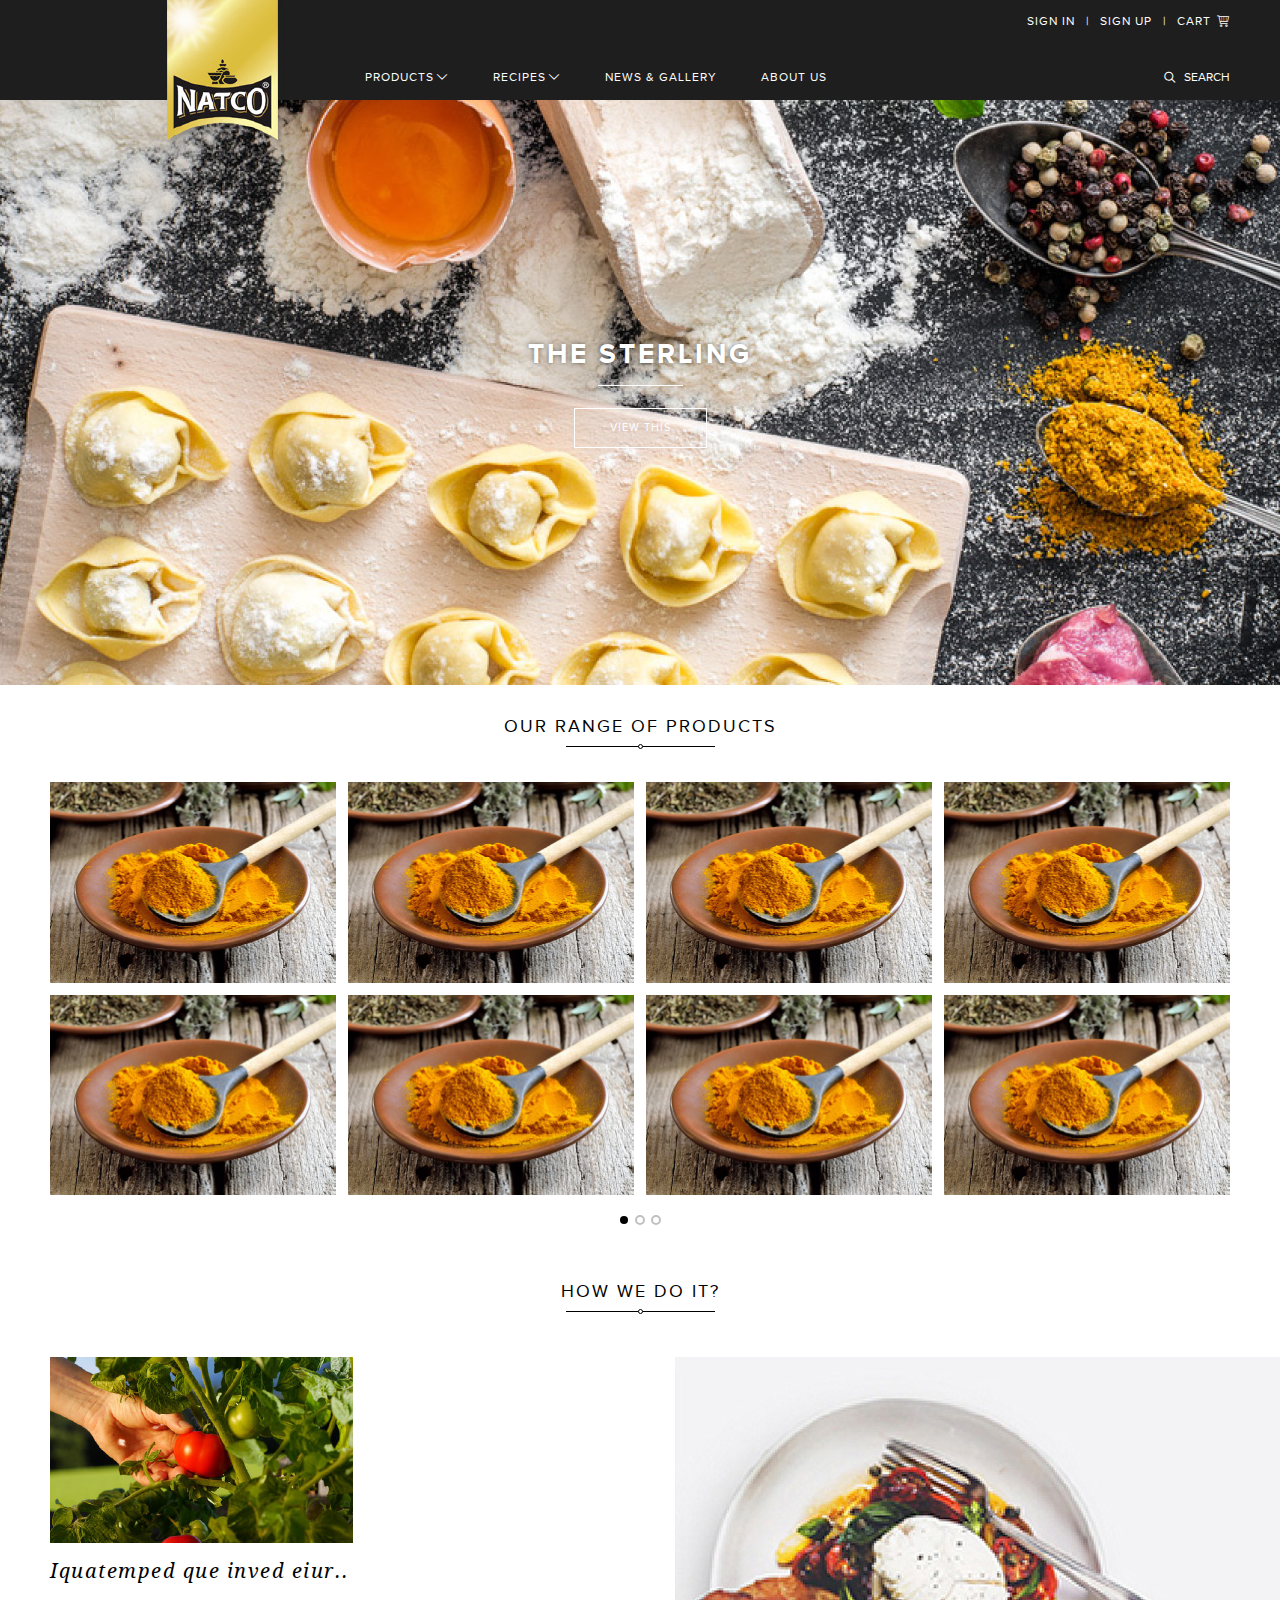
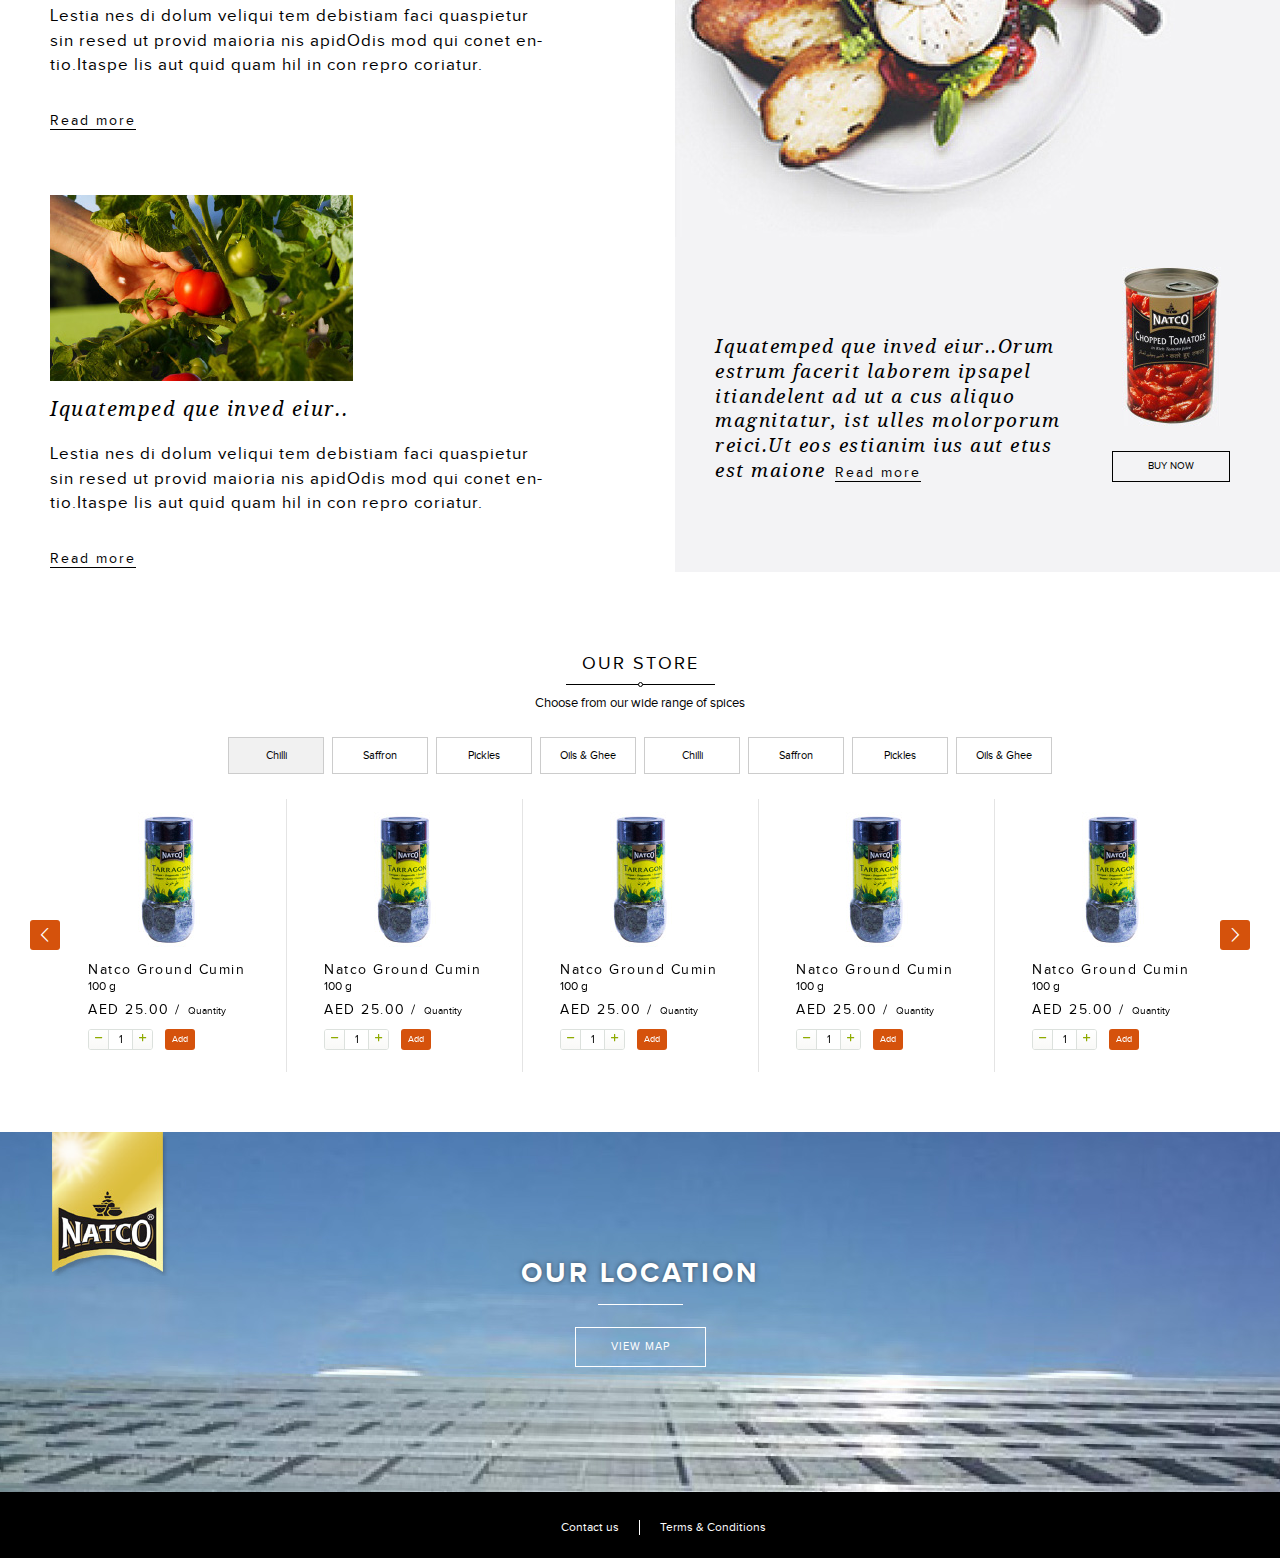
<file: index.html>
<!doctype html>
<html>
<head>
	<meta charset="utf-8">
	<title>Template</title>
	<meta name="viewport" content="width=device-width, initial-scale=1">
	<meta name="format-detection" content="telephone=no">
	<!-- theme color for android 5.0 -->
	<meta name="theme-color" content="#fff"> 
	<!-- <meta name="viewport" content="width=1200"> -->
	<!-- <meta name="viewport" content="initial-scale=1, user-scalable=no"> -->
	<link rel="stylesheet" media="all" href="css/screen.css">
	<link rel="stylesheet" media="all" href="css/style.css">
</head>
<body>
<!-- wrapper -->
<div class="wrapper">
	<!-- header -->
	<header class="header">
		<!-- center -->
		<div class=" header__in center">
			<!-- logo -->
			<a class="logo" href="#"></a>
			<div class="header__right">
				<ul class="header__links">
					<li><a href="#">sign in</a></li>
					<li><a href="#">sign up</a></li>
					<li><a href="#">cart <i class="icon icon-cart"></i></a></li>
				</ul>
				<div class="header__row">
					<ul class="header__nav">
						<li><a href="#">PRODuCts<i class="icon icon-chevron-thin-down"></i></a></li>
						<li><a href="#">RECiPEs<i class="icon icon-chevron-thin-down"></i></a></li>
						<li><a href="#">NEws & GAllERy</a></li>
						<li><a href="#">ABOut us</a></li>
					</ul>
					<div class="header__search">
						<a class="js-btn-search" href="#"><i class="icon icon-search"></i>Search</a>
					</div>
				</div>
			</div>
		</div>
		<!-- search -->
		<div class="search js-search">
			<!-- center -->
			<div class="search__in center">
				<div class="search__form">
					<!-- field -->
					<div class="field field_search">
						<label class="field__in">
							<input class="input" type="text" placeholder="Search for recipes">
							<i class="icon icon-search"></i>
						</label>
					</div>
				</div>
				<div class="search__row search__row_head">
					<div class="search__cell">Course</div>
					<div class="search__cell">Cooking time</div>
					<div class="search__cell">Cusine</div>
					<div class="search__cell">Serves</div>
					<div class="search__cell">Season</div>
					<div class="search__cell">Occasions</div>
				</div>
				<div class="search__row">
					<div class="search__cell">
						<!-- select -->
						<div class="select select_sm">
							<select class="select__el js-select">
								<option value="">Item 1</option>
								<option value="">Item 2</option>
								<option value="">Item 3</option>
								<option value="">Item 4</option>
								<option value="">Item 5</option>
								<option value="">Item 6</option>
							</select>
							<div class="select__head"></div>
						</div>
					</div>
					<div class="search__cell">
						<!-- select -->
						<div class="select select_sm">
							<select class="select__el js-select">
								<option value="">Item 1</option>
								<option value="">Item 2</option>
								<option value="">Item 3</option>
								<option value="">Item 4</option>
								<option value="">Item 5</option>
								<option value="">Item 6</option>
							</select>
							<div class="select__head"></div>
						</div>
					</div>
					<div class="search__cell">
						<!-- select -->
						<div class="select select_sm">
							<select class="select__el js-select">
								<option value="">Item 1</option>
								<option value="">Item 2</option>
								<option value="">Item 3</option>
								<option value="">Item 4</option>
								<option value="">Item 5</option>
								<option value="">Item 6</option>
							</select>
							<div class="select__head"></div>
						</div>
					</div>
					<div class="search__cell">
						<!-- select -->
						<div class="select select_sm">
							<select class="select__el js-select">
								<option value="">Item 1</option>
								<option value="">Item 2</option>
								<option value="">Item 3</option>
								<option value="">Item 4</option>
								<option value="">Item 5</option>
								<option value="">Item 6</option>
							</select>
							<div class="select__head"></div>
						</div>
					</div>
					<div class="search__cell">
						<!-- select -->
						<div class="select select_sm">
							<select class="select__el js-select">
								<option value="">Item 1</option>
								<option value="">Item 2</option>
								<option value="">Item 3</option>
								<option value="">Item 4</option>
								<option value="">Item 5</option>
								<option value="">Item 6</option>
							</select>
							<div class="select__head"></div>
						</div>
					</div>
					<div class="search__cell">
						<!-- select -->
						<div class="select select_sm">
							<select class="select__el js-select">
								<option value="">Item 1</option>
								<option value="">Item 2</option>
								<option value="">Item 3</option>
								<option value="">Item 4</option>
								<option value="">Item 5</option>
								<option value="">Item 6</option>
							</select>
							<div class="select__head"></div>
						</div>
					</div>
				</div>
				<div class="search__btn">
					<a class="btn btn_black" href="#">search</a>
				</div>
			</div>
		</div>
	</header>
	<!-- banner -->
	<div class="banner">
		<div class="banner__vertical">
			<!-- center -->
			<div class="banner__in center">
				<div class="banner__title">THE STERLING</div>
				<a class="banner__link" href="#">ViEw tHis</a>
			</div>
		</div>
	</div>
	<!-- center -->
	<div class="center">
		<!-- title -->
		<div class="title">OuR RANGE OF PRODuCts</div>
		<!-- sl -->
		<div class="sl js-sl">
			<div class="sl__item" href="#">
				<!-- el -->
				<a class="el el_sl" href="#">
					<img class="el__pic" src="img/pic-sl.jpg" alt="">
					<div class="el__in">
						<div class="el__details">
							<!-- title -->
							<div class="title title_el">CARDAMON</div>
							<div class="el__text">Rae nonsectem quodis quaturit, volor acias essit, offic te que ea prate eum</div>
							<div class="el__price">AED 14.00</div>
						</div>
					</div>
				</a>
			</div>
			<div class="sl__item" href="#">
				<!-- el -->
				<a class="el el_sl" href="#">
					<img class="el__pic" src="img/pic-sl.jpg" alt="">
					<div class="el__in">
						<div class="el__details">
							<!-- title -->
							<div class="title title_el">CARDAMON</div>
							<div class="el__text">Rae nonsectem quodis quaturit, volor acias essit, offic te que ea prate eum</div>
							<div class="el__price">AED 14.00</div>
						</div>
					</div>
				</a>
			</div>
			<div class="sl__item" href="#">
				<!-- el -->
				<a class="el el_sl" href="#">
					<img class="el__pic" src="img/pic-sl.jpg" alt="">
					<div class="el__in">
						<div class="el__details">
							<!-- title -->
							<div class="title title_el">CARDAMON</div>
							<div class="el__text">Rae nonsectem quodis quaturit, volor acias essit, offic te que ea prate eum</div>
							<div class="el__price">AED 14.00</div>
						</div>
					</div>
				</a>
			</div>
			<div class="sl__item" href="#">
				<!-- el -->
				<a class="el el_sl" href="#">
					<img class="el__pic" src="img/pic-sl.jpg" alt="">
					<div class="el__in">
						<div class="el__details">
							<!-- title -->
							<div class="title title_el">CARDAMON</div>
							<div class="el__text">Rae nonsectem quodis quaturit, volor acias essit, offic te que ea prate eum</div>
							<div class="el__price">AED 14.00</div>
						</div>
					</div>
				</a>
			</div>
			<div class="sl__item" href="#">
				<!-- el -->
				<a class="el el_sl" href="#">
					<img class="el__pic" src="img/pic-sl.jpg" alt="">
					<div class="el__in">
						<div class="el__details">
							<!-- title -->
							<div class="title title_el">CARDAMON</div>
							<div class="el__text">Rae nonsectem quodis quaturit, volor acias essit, offic te que ea prate eum</div>
							<div class="el__price">AED 14.00</div>
						</div>
					</div>
				</a>
			</div>
			<div class="sl__item" href="#">
				<!-- el -->
				<a class="el el_sl" href="#">
					<img class="el__pic" src="img/pic-sl.jpg" alt="">
					<div class="el__in">
						<div class="el__details">
							<!-- title -->
							<div class="title title_el">CARDAMON</div>
							<div class="el__text">Rae nonsectem quodis quaturit, volor acias essit, offic te que ea prate eum</div>
							<div class="el__price">AED 14.00</div>
						</div>
					</div>
				</a>
			</div>
			<div class="sl__item" href="#">
				<!-- el -->
				<a class="el el_sl" href="#">
					<img class="el__pic" src="img/pic-sl.jpg" alt="">
					<div class="el__in">
						<div class="el__details">
							<!-- title -->
							<div class="title title_el">CARDAMON</div>
							<div class="el__text">Rae nonsectem quodis quaturit, volor acias essit, offic te que ea prate eum</div>
							<div class="el__price">AED 14.00</div>
						</div>
					</div>
				</a>
			</div>
			<div class="sl__item" href="#">
				<!-- el -->
				<a class="el el_sl" href="#">
					<img class="el__pic" src="img/pic-sl.jpg" alt="">
					<div class="el__in">
						<div class="el__details">
							<!-- title -->
							<div class="title title_el">CARDAMON</div>
							<div class="el__text">Rae nonsectem quodis quaturit, volor acias essit, offic te que ea prate eum</div>
							<div class="el__price">AED 14.00</div>
						</div>
					</div>
				</a>
			</div>
			<div class="sl__item" href="#">
				<!-- el -->
				<a class="el el_sl" href="#">
					<img class="el__pic" src="img/pic-sl.jpg" alt="">
					<div class="el__in">
						<div class="el__details">
							<!-- title -->
							<div class="title title_el">CARDAMON</div>
							<div class="el__text">Rae nonsectem quodis quaturit, volor acias essit, offic te que ea prate eum</div>
							<div class="el__price">AED 14.00</div>
						</div>
					</div>
				</a>
			</div>
			<div class="sl__item" href="#">
				<!-- el -->
				<a class="el el_sl" href="#">
					<img class="el__pic" src="img/pic-sl.jpg" alt="">
					<div class="el__in">
						<div class="el__details">
							<!-- title -->
							<div class="title title_el">CARDAMON</div>
							<div class="el__text">Rae nonsectem quodis quaturit, volor acias essit, offic te que ea prate eum</div>
							<div class="el__price">AED 14.00</div>
						</div>
					</div>
				</a>
			</div>
			<div class="sl__item" href="#">
				<!-- el -->
				<a class="el el_sl" href="#">
					<img class="el__pic" src="img/pic-sl.jpg" alt="">
					<div class="el__in">
						<div class="el__details">
							<!-- title -->
							<div class="title title_el">CARDAMON</div>
							<div class="el__text">Rae nonsectem quodis quaturit, volor acias essit, offic te que ea prate eum</div>
							<div class="el__price">AED 14.00</div>
						</div>
					</div>
				</a>
			</div>
			<div class="sl__item" href="#">
				<!-- el -->
				<a class="el el_sl" href="#">
					<img class="el__pic" src="img/pic-sl.jpg" alt="">
					<div class="el__in">
						<div class="el__details">
							<!-- title -->
							<div class="title title_el">CARDAMON</div>
							<div class="el__text">Rae nonsectem quodis quaturit, volor acias essit, offic te que ea prate eum</div>
							<div class="el__price">AED 14.00</div>
						</div>
					</div>
				</a>
			</div>
			<div class="sl__item" href="#">
				<!-- el -->
				<a class="el el_sl" href="#">
					<img class="el__pic" src="img/pic-sl.jpg" alt="">
					<div class="el__in">
						<div class="el__details">
							<!-- title -->
							<div class="title title_el">CARDAMON</div>
							<div class="el__text">Rae nonsectem quodis quaturit, volor acias essit, offic te que ea prate eum</div>
							<div class="el__price">AED 14.00</div>
						</div>
					</div>
				</a>
			</div>
			<div class="sl__item" href="#">
				<!-- el -->
				<a class="el el_sl" href="#">
					<img class="el__pic" src="img/pic-sl.jpg" alt="">
					<div class="el__in">
						<div class="el__details">
							<!-- title -->
							<div class="title title_el">CARDAMON</div>
							<div class="el__text">Rae nonsectem quodis quaturit, volor acias essit, offic te que ea prate eum</div>
							<div class="el__price">AED 14.00</div>
						</div>
					</div>
				</a>
			</div>
			<div class="sl__item" href="#">
				<!-- el -->
				<a class="el el_sl" href="#">
					<img class="el__pic" src="img/pic-sl.jpg" alt="">
					<div class="el__in">
						<div class="el__details">
							<!-- title -->
							<div class="title title_el">CARDAMON</div>
							<div class="el__text">Rae nonsectem quodis quaturit, volor acias essit, offic te que ea prate eum</div>
							<div class="el__price">AED 14.00</div>
						</div>
					</div>
				</a>
			</div>
			<div class="sl__item" href="#">
				<!-- el -->
				<a class="el el_sl" href="#">
					<img class="el__pic" src="img/pic-sl.jpg" alt="">
					<div class="el__in">
						<div class="el__details">
							<!-- title -->
							<div class="title title_el">CARDAMON</div>
							<div class="el__text">Rae nonsectem quodis quaturit, volor acias essit, offic te que ea prate eum</div>
							<div class="el__price">AED 14.00</div>
						</div>
					</div>
				</a>
			</div>
			<div class="sl__item" href="#">
				<!-- el -->
				<a class="el el_sl" href="#">
					<img class="el__pic" src="img/pic-sl.jpg" alt="">
					<div class="el__in">
						<div class="el__details">
							<!-- title -->
							<div class="title title_el">CARDAMON</div>
							<div class="el__text">Rae nonsectem quodis quaturit, volor acias essit, offic te que ea prate eum</div>
							<div class="el__price">AED 14.00</div>
						</div>
					</div>
				</a>
			</div>
			<div class="sl__item" href="#">
				<!-- el -->
				<a class="el el_sl" href="#">
					<img class="el__pic" src="img/pic-sl.jpg" alt="">
					<div class="el__in">
						<div class="el__details">
							<!-- title -->
							<div class="title title_el">CARDAMON</div>
							<div class="el__text">Rae nonsectem quodis quaturit, volor acias essit, offic te que ea prate eum</div>
							<div class="el__price">AED 14.00</div>
						</div>
					</div>
				</a>
			</div>
			<div class="sl__item" href="#">
				<!-- el -->
				<a class="el el_sl" href="#">
					<img class="el__pic" src="img/pic-sl.jpg" alt="">
					<div class="el__in">
						<div class="el__details">
							<!-- title -->
							<div class="title title_el">CARDAMON</div>
							<div class="el__text">Rae nonsectem quodis quaturit, volor acias essit, offic te que ea prate eum</div>
							<div class="el__price">AED 14.00</div>
						</div>
					</div>
				</a>
			</div>
			<div class="sl__item" href="#">
				<!-- el -->
				<a class="el el_sl" href="#">
					<img class="el__pic" src="img/pic-sl.jpg" alt="">
					<div class="el__in">
						<div class="el__details">
							<!-- title -->
							<div class="title title_el">CARDAMON</div>
							<div class="el__text">Rae nonsectem quodis quaturit, volor acias essit, offic te que ea prate eum</div>
							<div class="el__price">AED 14.00</div>
						</div>
					</div>
				</a>
			</div>
			<div class="sl__item" href="#">
				<!-- el -->
				<a class="el el_sl" href="#">
					<img class="el__pic" src="img/pic-sl.jpg" alt="">
					<div class="el__in">
						<div class="el__details">
							<!-- title -->
							<div class="title title_el">CARDAMON</div>
							<div class="el__text">Rae nonsectem quodis quaturit, volor acias essit, offic te que ea prate eum</div>
							<div class="el__price">AED 14.00</div>
						</div>
					</div>
				</a>
			</div>
			<div class="sl__item" href="#">
				<!-- el -->
				<a class="el el_sl" href="#">
					<img class="el__pic" src="img/pic-sl.jpg" alt="">
					<div class="el__in">
						<div class="el__details">
							<!-- title -->
							<div class="title title_el">CARDAMON</div>
							<div class="el__text">Rae nonsectem quodis quaturit, volor acias essit, offic te que ea prate eum</div>
							<div class="el__price">AED 14.00</div>
						</div>
					</div>
				</a>
			</div>
			<div class="sl__item" href="#">
				<!-- el -->
				<a class="el el_sl" href="#">
					<img class="el__pic" src="img/pic-sl.jpg" alt="">
					<div class="el__in">
						<div class="el__details">
							<!-- title -->
							<div class="title title_el">CARDAMON</div>
							<div class="el__text">Rae nonsectem quodis quaturit, volor acias essit, offic te que ea prate eum</div>
							<div class="el__price">AED 14.00</div>
						</div>
					</div>
				</a>
			</div>
			<div class="sl__item" href="#">
				<!-- el -->
				<a class="el el_sl" href="#">
					<img class="el__pic" src="img/pic-sl.jpg" alt="">
					<div class="el__in">
						<div class="el__details">
							<!-- title -->
							<div class="title title_el">CARDAMON</div>
							<div class="el__text">Rae nonsectem quodis quaturit, volor acias essit, offic te que ea prate eum</div>
							<div class="el__price">AED 14.00</div>
						</div>
					</div>
				</a>
			</div>
		</div>
		<!-- title -->
		<div class="title title_mb-45">HOw wE DO it?</div>
		<!-- articles -->
		<div class="articles">
			<div class="articles__list">
				<!-- article -->
				<div class="article">
					<div class="article__pic">
						<a href="#">
							<img src="img/pic-article.jpg" alt="">
						</a>
					</div>
					<div class="article__title">Iquatemped que inved eiur..</div>
					<div class="article__text">Lestia nes di dolum veliqui tem debistiam faci quaspietur sin resed ut provid maioria nis apidOdis mod qui conet en- tio.Itaspe lis aut quid quam hil in con repro coriatur.</div>
					<!-- more -->
					<a class="more" href="#">Read more</a>
				</div>
				<!-- article -->
				<div class="article">
					<div class="article__pic">
						<a href="#">
							<img src="img/pic-article.jpg" alt="">
						</a>
					</div>
					<div class="article__title">Iquatemped que inved eiur..</div>
					<div class="article__text">Lestia nes di dolum veliqui tem debistiam faci quaspietur sin resed ut provid maioria nis apidOdis mod qui conet en- tio.Itaspe lis aut quid quam hil in con repro coriatur.</div>
					<!-- more -->
					<a class="more" href="#">Read more</a>
				</div>
			</div>
			<div class="articles__big">
				<!-- article -->
				<div class="article article_big">
					<div class="article__pic">
						<img src="img/pic-article-big.jpg" alt="">
					</div>
					<div class="article__row">
						<div class="article__cell">
							<div class="article__title">Iquatemped que inved eiur..Orum estrum facerit laborem ipsapel itiandelent ad ut a cus aliquo magnitatur, ist ulles molorporum reici.Ut eos estianim ius aut etus est maione</div>
							<!-- more -->
							<a class="more" href="#">Read more</a>
						</div>
						<div class="article__cell">
							<div class="article__product">
								<img src="img/pic-article-product.jpg" alt="">
							</div>
							<!-- btn -->
							<a class="btn" href="#">BUY NOW</a>
						</div>
					</div>
				</div>
			</div>
		</div>
		<!-- title -->
		<div class="title title_mb-10">OUR STORE</div>
		<!-- title-sub -->
		<div class="title-sub">Choose from our wide range of spices</div>
		<!-- tabs -->
		<div class="tabs">
			<div class="tabs__nav">
				<button class="is-active">Chilli</button>
				<button>Saffron</button>
				<button>Pickles</button>
				<button>Oils & Ghee</button>
				<button>Chilli</button>
				<button>Saffron</button>
				<button>Pickles</button>
				<button>Oils & Ghee</button>
			</div>
			<div class="tabs__container">
				<div class="tabs__item" style="display: block;">
					<!-- slider -->
					<div class="slider js-slider">
						<div class="slider__item">
							<!-- product -->
							<div class="product product_sl">
								<a class="product__pic" href="#">
									<img src="img/pic-product-sl.jpg" alt="">
								</a>
								<div class="product__title">Natco Ground Cumin</div>
								<div class="product__weight">100 g</div>
								<div class="product__info">
									<div class="product__price">AED 25.00</div>
									<div class="product__quantity">Quantity</div>
								</div>
								<div class="product__foot">
									<!-- value -->
									<div class="value js-value">
										<button class="value__plus js-value-minus">
											<i class="icon icon-minus"></i>
										</button>
										<input class="value__counter js-value-counter" type="text" value="1">
										<button class="value__minus">
											<i class="icon icon-plus js-value-plus"></i>
										</button>
									</div>
									<!-- add -->
									<button class="add">Add</button>
								</div>
							</div>
						</div>
						<div class="slider__item">
							<!-- product -->
							<div class="product product_sl">
								<a class="product__pic" href="#">
									<img src="img/pic-product-sl.jpg" alt="">
								</a>
								<div class="product__title">Natco Ground Cumin</div>
								<div class="product__weight">100 g</div>
								<div class="product__info">
									<div class="product__price">AED 25.00</div>
									<div class="product__quantity">Quantity</div>
								</div>
								<div class="product__foot">
									<!-- value -->
									<div class="value js-value">
										<button class="value__plus js-value-minus">
											<i class="icon icon-minus"></i>
										</button>
										<input class="value__counter js-value-counter" type="text" value="1">
										<button class="value__minus">
											<i class="icon icon-plus js-value-plus"></i>
										</button>
									</div>
									<!-- add -->
									<button class="add">Add</button>
								</div>
							</div>
						</div>
						<div class="slider__item">
							<!-- product -->
							<div class="product product_sl">
								<a class="product__pic" href="#">
									<img src="img/pic-product-sl.jpg" alt="">
								</a>
								<div class="product__title">Natco Ground Cumin</div>
								<div class="product__weight">100 g</div>
								<div class="product__info">
									<div class="product__price">AED 25.00</div>
									<div class="product__quantity">Quantity</div>
								</div>
								<div class="product__foot">
									<!-- value -->
									<div class="value js-value">
										<button class="value__plus js-value-minus">
											<i class="icon icon-minus"></i>
										</button>
										<input class="value__counter js-value-counter" type="text" value="1">
										<button class="value__minus">
											<i class="icon icon-plus js-value-plus"></i>
										</button>
									</div>
									<!-- add -->
									<button class="add">Add</button>
								</div>
							</div>
						</div>
						<div class="slider__item">
							<!-- product -->
							<div class="product product_sl">
								<a class="product__pic" href="#">
									<img src="img/pic-product-sl.jpg" alt="">
								</a>
								<div class="product__title">Natco Ground Cumin</div>
								<div class="product__weight">100 g</div>
								<div class="product__info">
									<div class="product__price">AED 25.00</div>
									<div class="product__quantity">Quantity</div>
								</div>
								<div class="product__foot">
									<!-- value -->
									<div class="value js-value">
										<button class="value__plus js-value-minus">
											<i class="icon icon-minus"></i>
										</button>
										<input class="value__counter js-value-counter" type="text" value="1">
										<button class="value__minus">
											<i class="icon icon-plus js-value-plus"></i>
										</button>
									</div>
									<!-- add -->
									<button class="add">Add</button>
								</div>
							</div>
						</div>
						<div class="slider__item">
							<!-- product -->
							<div class="product product_sl">
								<a class="product__pic" href="#">
									<img src="img/pic-product-sl.jpg" alt="">
								</a>
								<div class="product__title">Natco Ground Cumin</div>
								<div class="product__weight">100 g</div>
								<div class="product__info">
									<div class="product__price">AED 25.00</div>
									<div class="product__quantity">Quantity</div>
								</div>
								<div class="product__foot">
									<!-- value -->
									<div class="value js-value">
										<button class="value__plus js-value-minus">
											<i class="icon icon-minus"></i>
										</button>
										<input class="value__counter js-value-counter" type="text" value="1">
										<button class="value__minus">
											<i class="icon icon-plus js-value-plus"></i>
										</button>
									</div>
									<!-- add -->
									<button class="add">Add</button>
								</div>
							</div>
						</div>
						<div class="slider__item">
							<!-- product -->
							<div class="product product_sl">
								<a class="product__pic" href="#">
									<img src="img/pic-product-sl.jpg" alt="">
								</a>
								<div class="product__title">Natco Ground Cumin</div>
								<div class="product__weight">100 g</div>
								<div class="product__info">
									<div class="product__price">AED 25.00</div>
									<div class="product__quantity">Quantity</div>
								</div>
								<div class="product__foot">
									<!-- value -->
									<div class="value js-value">
										<button class="value__plus js-value-minus">
											<i class="icon icon-minus"></i>
										</button>
										<input class="value__counter js-value-counter" type="text" value="1">
										<button class="value__minus">
											<i class="icon icon-plus js-value-plus"></i>
										</button>
									</div>
									<!-- add -->
									<button class="add">Add</button>
								</div>
							</div>
						</div>
						<div class="slider__item">
							<!-- product -->
							<div class="product product_sl">
								<a class="product__pic" href="#">
									<img src="img/pic-product-sl.jpg" alt="">
								</a>
								<div class="product__title">Natco Ground Cumin</div>
								<div class="product__weight">100 g</div>
								<div class="product__info">
									<div class="product__price">AED 25.00</div>
									<div class="product__quantity">Quantity</div>
								</div>
								<div class="product__foot">
									<!-- value -->
									<div class="value js-value">
										<button class="value__plus js-value-minus">
											<i class="icon icon-minus"></i>
										</button>
										<input class="value__counter js-value-counter" type="text" value="1">
										<button class="value__minus">
											<i class="icon icon-plus js-value-plus"></i>
										</button>
									</div>
									<!-- add -->
									<button class="add">Add</button>
								</div>
							</div>
						</div>
						<div class="slider__item">
							<!-- product -->
							<div class="product product_sl">
								<a class="product__pic" href="#">
									<img src="img/pic-product-sl.jpg" alt="">
								</a>
								<div class="product__title">Natco Ground Cumin</div>
								<div class="product__weight">100 g</div>
								<div class="product__info">
									<div class="product__price">AED 25.00</div>
									<div class="product__quantity">Quantity</div>
								</div>
								<div class="product__foot">
									<!-- value -->
									<div class="value js-value">
										<button class="value__plus js-value-minus">
											<i class="icon icon-minus"></i>
										</button>
										<input class="value__counter js-value-counter" type="text" value="1">
										<button class="value__minus">
											<i class="icon icon-plus js-value-plus"></i>
										</button>
									</div>
									<!-- add -->
									<button class="add">Add</button>
								</div>
							</div>
						</div>
						<div class="slider__item">
							<!-- product -->
							<div class="product product_sl">
								<a class="product__pic" href="#">
									<img src="img/pic-product-sl.jpg" alt="">
								</a>
								<div class="product__title">Natco Ground Cumin</div>
								<div class="product__weight">100 g</div>
								<div class="product__info">
									<div class="product__price">AED 25.00</div>
									<div class="product__quantity">Quantity</div>
								</div>
								<div class="product__foot">
									<!-- value -->
									<div class="value js-value">
										<button class="value__plus js-value-minus">
											<i class="icon icon-minus"></i>
										</button>
										<input class="value__counter js-value-counter" type="text" value="1">
										<button class="value__minus">
											<i class="icon icon-plus js-value-plus"></i>
										</button>
									</div>
									<!-- add -->
									<button class="add">Add</button>
								</div>
							</div>
						</div>
						<div class="slider__item">
							<!-- product -->
							<div class="product product_sl">
								<a class="product__pic" href="#">
									<img src="img/pic-product-sl.jpg" alt="">
								</a>
								<div class="product__title">Natco Ground Cumin</div>
								<div class="product__weight">100 g</div>
								<div class="product__info">
									<div class="product__price">AED 25.00</div>
									<div class="product__quantity">Quantity</div>
								</div>
								<div class="product__foot">
									<!-- value -->
									<div class="value js-value">
										<button class="value__plus js-value-minus">
											<i class="icon icon-minus"></i>
										</button>
										<input class="value__counter js-value-counter" type="text" value="1">
										<button class="value__minus">
											<i class="icon icon-plus js-value-plus"></i>
										</button>
									</div>
									<!-- add -->
									<button class="add">Add</button>
								</div>
							</div>
						</div>
					</div>
				</div>
			</div>
		</div>
	</div>
	<!-- banner -->
	<div class="banner banner_location">
		<div class="banner__vertical">
			<!-- center -->
			<div class="banner__in center">
				<!-- logo -->
				<div class="logo"></div>
				<div class="banner__title">Our location</div>
				<a class="banner__link" href="#">ViEw map</a>
			</div>
		</div>
	</div>
	<!-- footer -->
	<footer class="footer">
		<!-- center -->
		<div class="footer__in center">
			<div class="footer__row">
				<div class="footer__cell">
					<a href="#">Contact us</a>
				</div>
				<div class="footer__cell">
					<a href="#">Terms & Conditions</a>
				</div>
			</div>
		</div>
	</footer>
</div>
<!-- load scripts -->
<script src="js/lib/head.js" data-headjs-load="js/init.js"></script>
</body>
</html>
</file>
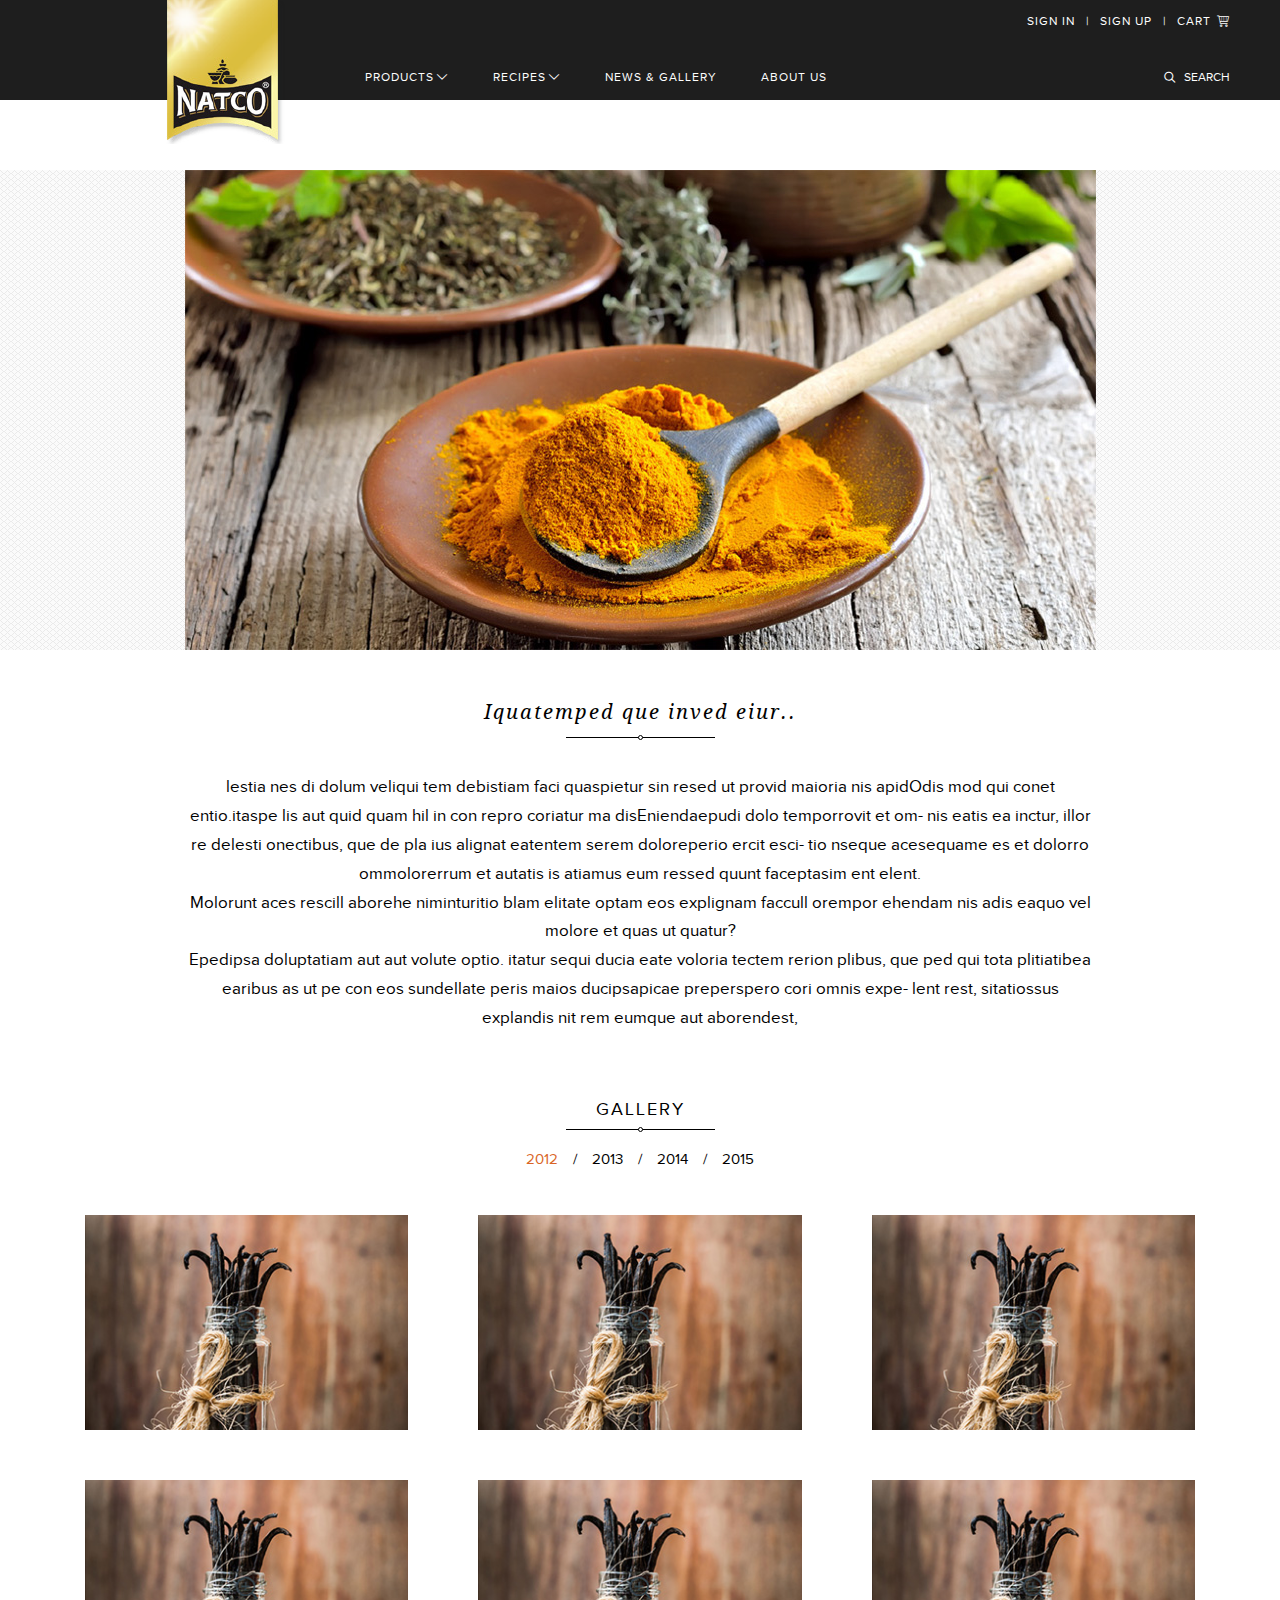
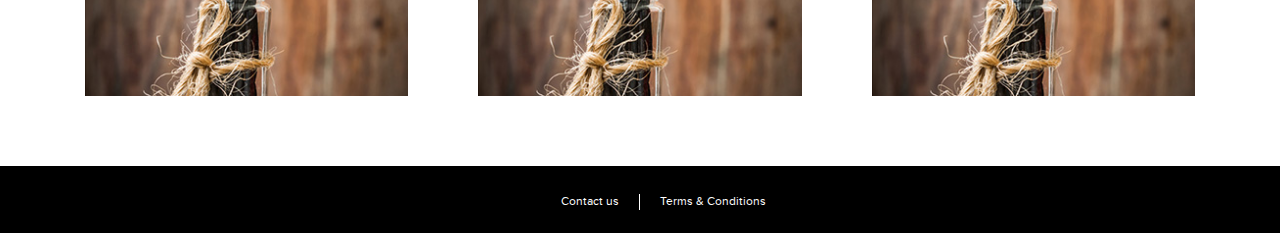
<file: article.html>
<!doctype html>
<html>
<head>
	<meta charset="utf-8">
	<title>Template</title>
	<meta name="viewport" content="width=device-width, initial-scale=1">
	<meta name="format-detection" content="telephone=no">
	<!-- theme color for android 5.0 -->
	<meta name="theme-color" content="#fff"> 
	<!-- <meta name="viewport" content="width=1200"> -->
	<!-- <meta name="viewport" content="initial-scale=1, user-scalable=no"> -->
	<link rel="stylesheet" media="all" href="css/screen.css">
	<link rel="stylesheet" media="all" href="css/style.css">
</head>
<body>
<!-- wrapper -->
<div class="wrapper">
	<!-- header -->
	<header class="header">
		<!-- center -->
		<div class=" header__in center">
			<!-- logo -->
			<a class="logo" href="#"></a>
			<div class="header__right">
				<ul class="header__links">
					<li><a href="#">sign in</a></li>
					<li><a href="#">sign up</a></li>
					<li><a href="#">cart <i class="icon icon-cart"></i></a></li>
				</ul>
				<div class="header__row">
					<ul class="header__nav">
						<li><a href="#">PRODuCts<i class="icon icon-chevron-thin-down"></i></a></li>
						<li><a href="#">RECiPEs<i class="icon icon-chevron-thin-down"></i></a></li>
						<li><a href="#">NEws & GAllERy</a></li>
						<li><a href="#">ABOut us</a></li>
					</ul>
					<div class="header__search">
						<a class="js-btn-search" href="#"><i class="icon icon-search"></i>Search</a>
					</div>
				</div>
			</div>
		</div>
		<!-- search -->
		<div class="search js-search">
			<!-- center -->
			<div class="search__in center">
				<div class="search__form">
					<!-- field -->
					<div class="field field_search">
						<label class="field__in">
							<input class="input" type="text" placeholder="Search for recipes">
							<i class="icon icon-search"></i>
						</label>
					</div>
				</div>
				<div class="search__row search__row_head">
					<div class="search__cell">Course</div>
					<div class="search__cell">Cooking time</div>
					<div class="search__cell">Cusine</div>
					<div class="search__cell">Serves</div>
					<div class="search__cell">Season</div>
					<div class="search__cell">Occasions</div>
				</div>
				<div class="search__row">
					<div class="search__cell">
						<!-- select -->
						<div class="select select_sm">
							<select class="select__el js-select">
								<option value="">Item 1</option>
								<option value="">Item 2</option>
								<option value="">Item 3</option>
								<option value="">Item 4</option>
								<option value="">Item 5</option>
								<option value="">Item 6</option>
							</select>
							<div class="select__head"></div>
						</div>
					</div>
					<div class="search__cell">
						<!-- select -->
						<div class="select select_sm">
							<select class="select__el js-select">
								<option value="">Item 1</option>
								<option value="">Item 2</option>
								<option value="">Item 3</option>
								<option value="">Item 4</option>
								<option value="">Item 5</option>
								<option value="">Item 6</option>
							</select>
							<div class="select__head"></div>
						</div>
					</div>
					<div class="search__cell">
						<!-- select -->
						<div class="select select_sm">
							<select class="select__el js-select">
								<option value="">Item 1</option>
								<option value="">Item 2</option>
								<option value="">Item 3</option>
								<option value="">Item 4</option>
								<option value="">Item 5</option>
								<option value="">Item 6</option>
							</select>
							<div class="select__head"></div>
						</div>
					</div>
					<div class="search__cell">
						<!-- select -->
						<div class="select select_sm">
							<select class="select__el js-select">
								<option value="">Item 1</option>
								<option value="">Item 2</option>
								<option value="">Item 3</option>
								<option value="">Item 4</option>
								<option value="">Item 5</option>
								<option value="">Item 6</option>
							</select>
							<div class="select__head"></div>
						</div>
					</div>
					<div class="search__cell">
						<!-- select -->
						<div class="select select_sm">
							<select class="select__el js-select">
								<option value="">Item 1</option>
								<option value="">Item 2</option>
								<option value="">Item 3</option>
								<option value="">Item 4</option>
								<option value="">Item 5</option>
								<option value="">Item 6</option>
							</select>
							<div class="select__head"></div>
						</div>
					</div>
					<div class="search__cell">
						<!-- select -->
						<div class="select select_sm">
							<select class="select__el js-select">
								<option value="">Item 1</option>
								<option value="">Item 2</option>
								<option value="">Item 3</option>
								<option value="">Item 4</option>
								<option value="">Item 5</option>
								<option value="">Item 6</option>
							</select>
							<div class="select__head"></div>
						</div>
					</div>
				</div>
				<div class="search__btn">
					<a class="btn btn_black" href="#">search</a>
				</div>
			</div>
		</div>
	</header>
	<!-- preview -->
	<div class="preview">
		<div class="preview__pic center center_sm">
			<img src="img/pic-5.jpg" alt="">
		</div>
	</div>
	<!-- center -->
	<div class="center center_sm">
		<!-- content -->
		<div class="content content_main">
			<h1>Iquatemped que inved eiur..</h1>
			<p>lestia nes di dolum veliqui tem debistiam faci quaspietur sin resed ut provid maioria nis apidOdis mod qui conet entio.itaspe lis aut quid quam hil in con repro coriatur ma disEniendaepudi dolo temporrovit et om- nis eatis ea inctur, illor re delesti onectibus, que de pla ius alignat eatentem serem doloreperio ercit esci- tio nseque acesequame es et dolorro ommolorerrum et autatis is atiamus eum ressed quunt faceptasim ent elent.</p>
			<p>Molorunt aces rescill aborehe niminturitio blam elitate optam eos explignam faccull orempor ehendam nis adis eaquo vel molore et quas ut quatur?</p>
			<p>Epedipsa doluptatiam aut aut volute optio. itatur sequi ducia eate voloria tectem rerion plibus, que ped qui tota plitiatibea earibus as ut pe con eos sundellate peris maios ducipsapicae preperspero cori omnis expe- lent rest, sitatiossus explandis nit rem eumque aut aborendest,</p>
		</div>
	</div>
	<!-- center -->
	<div class="center">
		<!-- title -->
		<div class="title title_mb-20">GAllERy</div>
		<!-- sort -->
		<ul class="sort">
			<li class="sort__item is-active">
				<a href="#">2012</a>
			</li>
			<li class="sort__item">
				<a href="#">2013</a>
			</li>
			<li class="sort__item">
				<a href="#">2014</a>
			</li>
			<li class="sort__item">
				<a href="#">2015</a>
			</li>
		</ul>
		<!-- gallery -->
		<div class="gallery">
			<a class="gallery__item js-fancybox" href="img/pic-5.jpg" rel="gallery">
				<img src="img/pic-4.jpg" alt="">
			</a>
			<a class="gallery__item js-fancybox" href="img/pic-5.jpg" rel="gallery">
				<img src="img/pic-4.jpg" alt="">
			</a>
			<a class="gallery__item js-fancybox" href="img/pic-5.jpg" rel="gallery">
				<img src="img/pic-4.jpg" alt="">
			</a>
			<a class="gallery__item js-fancybox" href="img/pic-5.jpg" rel="gallery">
				<img src="img/pic-4.jpg" alt="">
			</a>
			<a class="gallery__item js-fancybox" href="img/pic-5.jpg" rel="gallery">
				<img src="img/pic-4.jpg" alt="">
			</a>
			<a class="gallery__item js-fancybox" href="img/pic-5.jpg" rel="gallery">
				<img src="img/pic-4.jpg" alt="">
			</a>
		</div>
	</div>
	<!-- footer -->
	<footer class="footer">
		<!-- center -->
		<div class="footer__in center">
			<div class="footer__row">
				<div class="footer__cell">
					<a href="#">Contact us</a>
				</div>
				<div class="footer__cell">
					<a href="#">Terms & Conditions</a>
				</div>
			</div>
		</div>
	</footer>
</div>
<!-- load scripts -->
<script src="js/lib/head.js" data-headjs-load="js/init.js"></script>
</body>
</html>
</file>
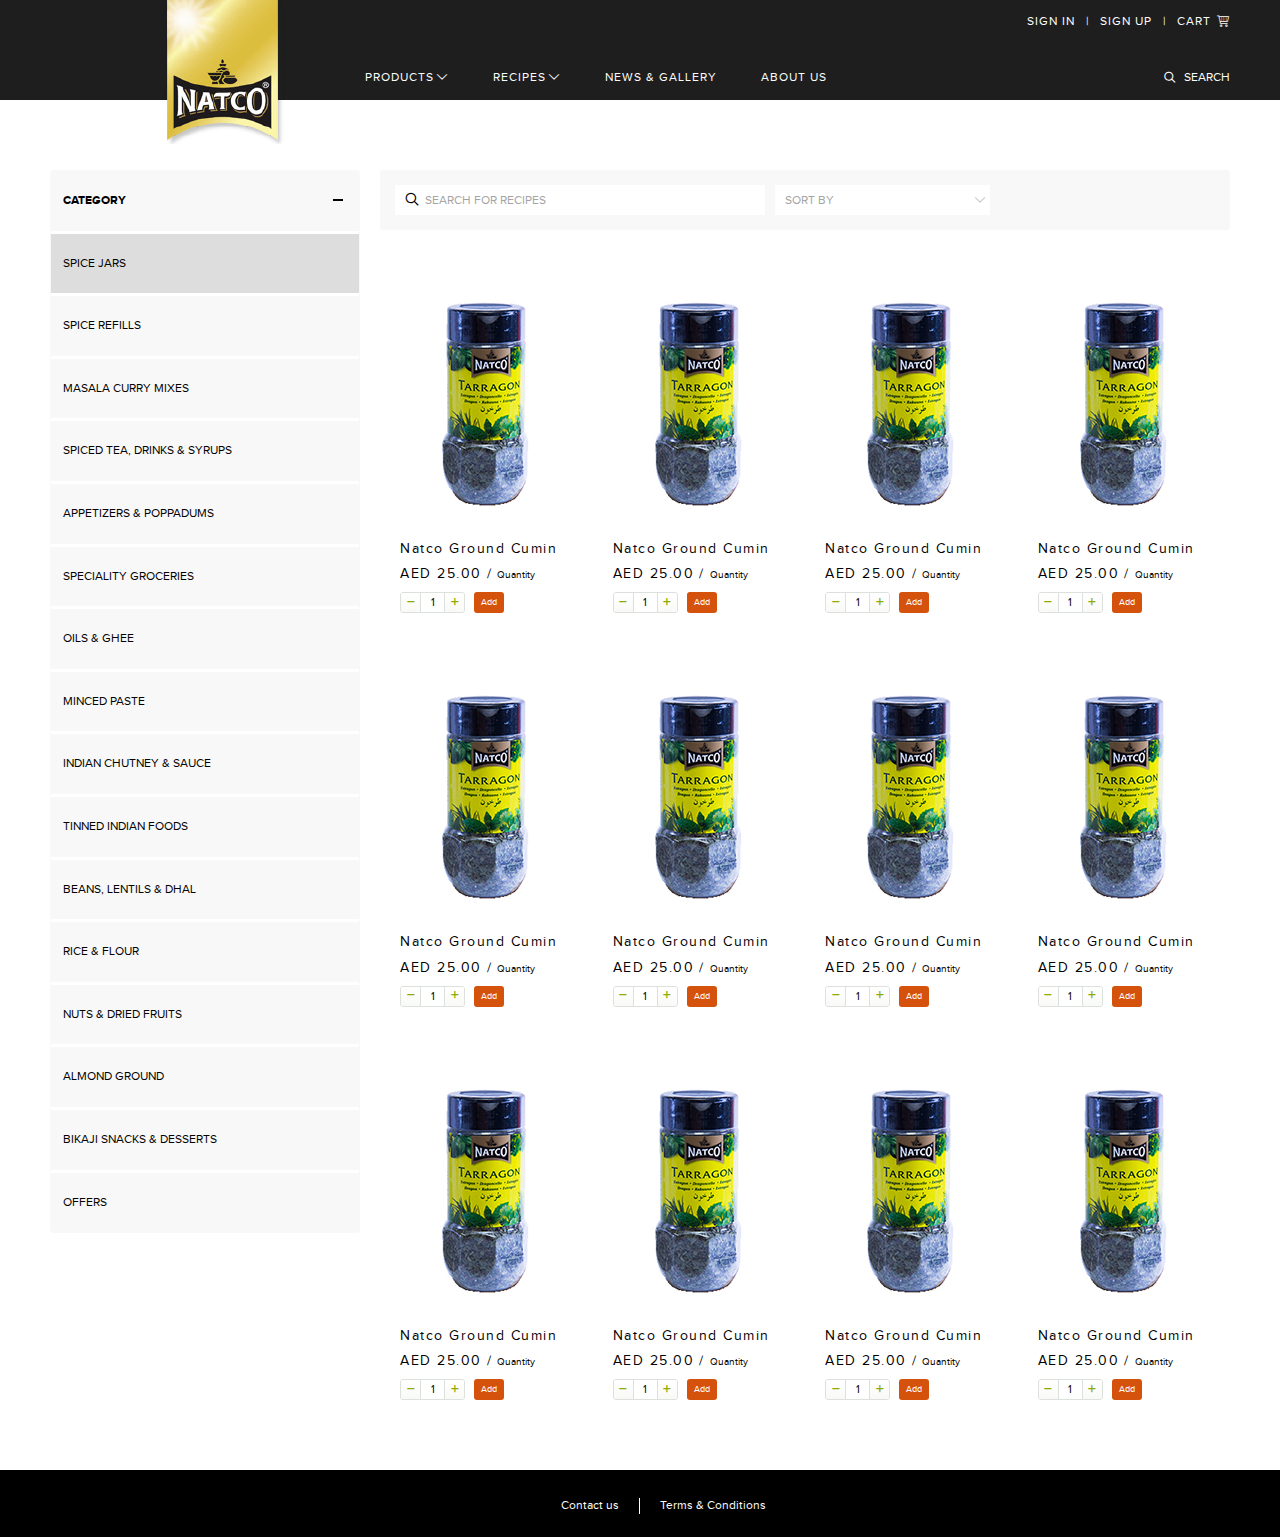
<file: catalog.html>
<!doctype html>
<html>
<head>
	<meta charset="utf-8">
	<title>Template</title>
	<meta name="viewport" content="width=device-width, initial-scale=1">
	<meta name="format-detection" content="telephone=no">
	<!-- theme color for android 5.0 -->
	<meta name="theme-color" content="#fff"> 
	<!-- <meta name="viewport" content="width=1200"> -->
	<!-- <meta name="viewport" content="initial-scale=1, user-scalable=no"> -->
	<link rel="stylesheet" media="all" href="css/screen.css">
	<link rel="stylesheet" media="all" href="css/style.css">
</head>
<body>
<!-- wrapper -->
<div class="wrapper">
	<!-- header -->
	<header class="header">
		<!-- center -->
		<div class=" header__in center">
			<!-- logo -->
			<a class="logo" href="#"></a>
			<div class="header__right">
				<ul class="header__links">
					<li><a href="#">sign in</a></li>
					<li><a href="#">sign up</a></li>
					<li><a href="#">cart <i class="icon icon-cart"></i></a></li>
				</ul>
				<div class="header__row">
					<ul class="header__nav">
						<li><a href="#">PRODuCts<i class="icon icon-chevron-thin-down"></i></a></li>
						<li><a href="#">RECiPEs<i class="icon icon-chevron-thin-down"></i></a></li>
						<li><a href="#">NEws & GAllERy</a></li>
						<li><a href="#">ABOut us</a></li>
					</ul>
					<div class="header__search">
						<a class="js-btn-search" href="#"><i class="icon icon-search"></i>Search</a>
					</div>
				</div>
			</div>
		</div>
		<!-- search -->
		<div class="search js-search">
			<!-- center -->
			<div class="search__in center">
				<div class="search__form">
					<!-- field -->
					<div class="field field_search">
						<label class="field__in">
							<input class="input" type="text" placeholder="Search for recipes">
							<i class="icon icon-search"></i>
						</label>
					</div>
				</div>
				<div class="search__row search__row_head">
					<div class="search__cell">Course</div>
					<div class="search__cell">Cooking time</div>
					<div class="search__cell">Cusine</div>
					<div class="search__cell">Serves</div>
					<div class="search__cell">Season</div>
					<div class="search__cell">Occasions</div>
				</div>
				<div class="search__row">
					<div class="search__cell">
						<!-- select -->
						<div class="select select_sm">
							<select class="select__el js-select">
								<option value="">Item 1</option>
								<option value="">Item 2</option>
								<option value="">Item 3</option>
								<option value="">Item 4</option>
								<option value="">Item 5</option>
								<option value="">Item 6</option>
							</select>
							<div class="select__head"></div>
						</div>
					</div>
					<div class="search__cell">
						<!-- select -->
						<div class="select select_sm">
							<select class="select__el js-select">
								<option value="">Item 1</option>
								<option value="">Item 2</option>
								<option value="">Item 3</option>
								<option value="">Item 4</option>
								<option value="">Item 5</option>
								<option value="">Item 6</option>
							</select>
							<div class="select__head"></div>
						</div>
					</div>
					<div class="search__cell">
						<!-- select -->
						<div class="select select_sm">
							<select class="select__el js-select">
								<option value="">Item 1</option>
								<option value="">Item 2</option>
								<option value="">Item 3</option>
								<option value="">Item 4</option>
								<option value="">Item 5</option>
								<option value="">Item 6</option>
							</select>
							<div class="select__head"></div>
						</div>
					</div>
					<div class="search__cell">
						<!-- select -->
						<div class="select select_sm">
							<select class="select__el js-select">
								<option value="">Item 1</option>
								<option value="">Item 2</option>
								<option value="">Item 3</option>
								<option value="">Item 4</option>
								<option value="">Item 5</option>
								<option value="">Item 6</option>
							</select>
							<div class="select__head"></div>
						</div>
					</div>
					<div class="search__cell">
						<!-- select -->
						<div class="select select_sm">
							<select class="select__el js-select">
								<option value="">Item 1</option>
								<option value="">Item 2</option>
								<option value="">Item 3</option>
								<option value="">Item 4</option>
								<option value="">Item 5</option>
								<option value="">Item 6</option>
							</select>
							<div class="select__head"></div>
						</div>
					</div>
					<div class="search__cell">
						<!-- select -->
						<div class="select select_sm">
							<select class="select__el js-select">
								<option value="">Item 1</option>
								<option value="">Item 2</option>
								<option value="">Item 3</option>
								<option value="">Item 4</option>
								<option value="">Item 5</option>
								<option value="">Item 6</option>
							</select>
							<div class="select__head"></div>
						</div>
					</div>
				</div>
				<div class="search__btn">
					<a class="btn btn_black" href="#">search</a>
				</div>
			</div>
		</div>
	</header>
	<!-- center -->
	<div class="center l">
		<!-- aside -->
		<div class="aside">
			<!-- category -->
			<div class="category">
				<div class="category__head js-category is-active">CATEGORY</div>
				<div class="category__list">
					<a class="is-active" href="#">sPiCE JARs</a>
					<a href="#">sPiCE REFills</a>
					<a href="#">MAsAlA CuRRy MiXEs</a>
					<a href="#">sPiCED tEA, DRiNKs & syRuPs</a>
					<a href="#">APPEtiZERs & POPPADuMs</a>
					<a href="#">sPECiAlity GROCERiEs</a>
					<a href="#">Oils & GHEE</a>
					<a href="#">MiNCED PAstE</a>
					<a href="#">iNDiAN CHutNEy & sAuCE</a>
					<a href="#">tiNNED iNDiAN FOODs</a>
					<a href="#">BEANs, lENtils & DHAl</a>
					<a href="#">RiCE & FlOuR</a>
					<a href="#">Nuts & DRiED FRuits</a>
					<a href="#">AlMOND GROuND</a>
					<a href="#">BiKAJi sNACKs & DEssERts</a>
					<a href="#">OFFERs</a>
				</div>
			</div>
		</div>
		<!-- section -->
		<div class="section">
			<!-- filter -->
			<div class="filter">
				<div class="filter__cell">
					<!-- field -->
					<div class="field field_search">
						<label class="field__in">
							<input class="input input_simple" type="text" placeholder="Search for recipes">
							<i class="icon icon-search"></i>
						</label>
					</div>
				</div>
				<div class="filter__cell">
					<!-- select -->
					<div class="select select_simple select_lg">
						<select class="select__el js-select">
							<option value="">Item 1</option>
							<option value="">Item 2</option>
							<option value="">Item 3</option>
							<option value="">Item 4</option>
							<option value="">Item 5</option>
							<option value="">Item 6</option>
						</select>
						<div class="select__head">Sort by</div>
					</div>
				</div>
			</div>
			<!-- catalog -->
			<div class="catalog">
				<div class="catalog__item">
					<!-- product -->
					<div class="product">
						<a class="product__pic" href="#" tabindex="0">
							<img src="img/pic-product.png" alt="">
						</a>
						<div class="product__title">Natco Ground Cumin</div>
						<div class="product__weight">100 g</div>
						<div class="product__info">
							<div class="product__price">AED 25.00</div>
							<div class="product__quantity">Quantity</div>
						</div>
						<div class="product__foot">
							<!-- value -->
							<div class="value js-value">
								<button class="value__plus js-value-minus" tabindex="0">
									<i class="icon icon-minus"></i>
								</button>
								<input class="value__counter js-value-counter" type="text" value="1" tabindex="0">
								<button class="value__minus" tabindex="0">
									<i class="icon icon-plus js-value-plus"></i>
								</button>
							</div>
							<!-- add -->
							<button class="add" tabindex="0">Add</button>
						</div>
					</div>
				</div>
				<div class="catalog__item">
					<!-- product -->
					<div class="product">
						<a class="product__pic" href="#" tabindex="0">
							<img src="img/pic-product.png" alt="">
						</a>
						<div class="product__title">Natco Ground Cumin</div>
						<div class="product__weight">100 g</div>
						<div class="product__info">
							<div class="product__price">AED 25.00</div>
							<div class="product__quantity">Quantity</div>
						</div>
						<div class="product__foot">
							<!-- value -->
							<div class="value js-value">
								<button class="value__plus js-value-minus" tabindex="0">
									<i class="icon icon-minus"></i>
								</button>
								<input class="value__counter js-value-counter" type="text" value="1" tabindex="0">
								<button class="value__minus" tabindex="0">
									<i class="icon icon-plus js-value-plus"></i>
								</button>
							</div>
							<!-- add -->
							<button class="add" tabindex="0">Add</button>
						</div>
					</div>
				</div>
				<div class="catalog__item">
					<!-- product -->
					<div class="product">
						<a class="product__pic" href="#" tabindex="0">
							<img src="img/pic-product.png" alt="">
						</a>
						<div class="product__title">Natco Ground Cumin</div>
						<div class="product__weight">100 g</div>
						<div class="product__info">
							<div class="product__price">AED 25.00</div>
							<div class="product__quantity">Quantity</div>
						</div>
						<div class="product__foot">
							<!-- value -->
							<div class="value js-value">
								<button class="value__plus js-value-minus" tabindex="0">
									<i class="icon icon-minus"></i>
								</button>
								<input class="value__counter js-value-counter" type="text" value="1" tabindex="0">
								<button class="value__minus" tabindex="0">
									<i class="icon icon-plus js-value-plus"></i>
								</button>
							</div>
							<!-- add -->
							<button class="add" tabindex="0">Add</button>
						</div>
					</div>
				</div>
				<div class="catalog__item">
					<!-- product -->
					<div class="product">
						<a class="product__pic" href="#" tabindex="0">
							<img src="img/pic-product.png" alt="">
						</a>
						<div class="product__title">Natco Ground Cumin</div>
						<div class="product__weight">100 g</div>
						<div class="product__info">
							<div class="product__price">AED 25.00</div>
							<div class="product__quantity">Quantity</div>
						</div>
						<div class="product__foot">
							<!-- value -->
							<div class="value js-value">
								<button class="value__plus js-value-minus" tabindex="0">
									<i class="icon icon-minus"></i>
								</button>
								<input class="value__counter js-value-counter" type="text" value="1" tabindex="0">
								<button class="value__minus" tabindex="0">
									<i class="icon icon-plus js-value-plus"></i>
								</button>
							</div>
							<!-- add -->
							<button class="add" tabindex="0">Add</button>
						</div>
					</div>
				</div>
				<div class="catalog__item">
					<!-- product -->
					<div class="product">
						<a class="product__pic" href="#" tabindex="0">
							<img src="img/pic-product.png" alt="">
						</a>
						<div class="product__title">Natco Ground Cumin</div>
						<div class="product__weight">100 g</div>
						<div class="product__info">
							<div class="product__price">AED 25.00</div>
							<div class="product__quantity">Quantity</div>
						</div>
						<div class="product__foot">
							<!-- value -->
							<div class="value js-value">
								<button class="value__plus js-value-minus" tabindex="0">
									<i class="icon icon-minus"></i>
								</button>
								<input class="value__counter js-value-counter" type="text" value="1" tabindex="0">
								<button class="value__minus" tabindex="0">
									<i class="icon icon-plus js-value-plus"></i>
								</button>
							</div>
							<!-- add -->
							<button class="add" tabindex="0">Add</button>
						</div>
					</div>
				</div>
				<div class="catalog__item">
					<!-- product -->
					<div class="product">
						<a class="product__pic" href="#" tabindex="0">
							<img src="img/pic-product.png" alt="">
						</a>
						<div class="product__title">Natco Ground Cumin</div>
						<div class="product__weight">100 g</div>
						<div class="product__info">
							<div class="product__price">AED 25.00</div>
							<div class="product__quantity">Quantity</div>
						</div>
						<div class="product__foot">
							<!-- value -->
							<div class="value js-value">
								<button class="value__plus js-value-minus" tabindex="0">
									<i class="icon icon-minus"></i>
								</button>
								<input class="value__counter js-value-counter" type="text" value="1" tabindex="0">
								<button class="value__minus" tabindex="0">
									<i class="icon icon-plus js-value-plus"></i>
								</button>
							</div>
							<!-- add -->
							<button class="add" tabindex="0">Add</button>
						</div>
					</div>
				</div>
				<div class="catalog__item">
					<!-- product -->
					<div class="product">
						<a class="product__pic" href="#" tabindex="0">
							<img src="img/pic-product.png" alt="">
						</a>
						<div class="product__title">Natco Ground Cumin</div>
						<div class="product__weight">100 g</div>
						<div class="product__info">
							<div class="product__price">AED 25.00</div>
							<div class="product__quantity">Quantity</div>
						</div>
						<div class="product__foot">
							<!-- value -->
							<div class="value js-value">
								<button class="value__plus js-value-minus" tabindex="0">
									<i class="icon icon-minus"></i>
								</button>
								<input class="value__counter js-value-counter" type="text" value="1" tabindex="0">
								<button class="value__minus" tabindex="0">
									<i class="icon icon-plus js-value-plus"></i>
								</button>
							</div>
							<!-- add -->
							<button class="add" tabindex="0">Add</button>
						</div>
					</div>
				</div>
				<div class="catalog__item">
					<!-- product -->
					<div class="product">
						<a class="product__pic" href="#" tabindex="0">
							<img src="img/pic-product.png" alt="">
						</a>
						<div class="product__title">Natco Ground Cumin</div>
						<div class="product__weight">100 g</div>
						<div class="product__info">
							<div class="product__price">AED 25.00</div>
							<div class="product__quantity">Quantity</div>
						</div>
						<div class="product__foot">
							<!-- value -->
							<div class="value js-value">
								<button class="value__plus js-value-minus" tabindex="0">
									<i class="icon icon-minus"></i>
								</button>
								<input class="value__counter js-value-counter" type="text" value="1" tabindex="0">
								<button class="value__minus" tabindex="0">
									<i class="icon icon-plus js-value-plus"></i>
								</button>
							</div>
							<!-- add -->
							<button class="add" tabindex="0">Add</button>
						</div>
					</div>
				</div>
				<div class="catalog__item">
					<!-- product -->
					<div class="product">
						<a class="product__pic" href="#" tabindex="0">
							<img src="img/pic-product.png" alt="">
						</a>
						<div class="product__title">Natco Ground Cumin</div>
						<div class="product__weight">100 g</div>
						<div class="product__info">
							<div class="product__price">AED 25.00</div>
							<div class="product__quantity">Quantity</div>
						</div>
						<div class="product__foot">
							<!-- value -->
							<div class="value js-value">
								<button class="value__plus js-value-minus" tabindex="0">
									<i class="icon icon-minus"></i>
								</button>
								<input class="value__counter js-value-counter" type="text" value="1" tabindex="0">
								<button class="value__minus" tabindex="0">
									<i class="icon icon-plus js-value-plus"></i>
								</button>
							</div>
							<!-- add -->
							<button class="add" tabindex="0">Add</button>
						</div>
					</div>
				</div>
				<div class="catalog__item">
					<!-- product -->
					<div class="product">
						<a class="product__pic" href="#" tabindex="0">
							<img src="img/pic-product.png" alt="">
						</a>
						<div class="product__title">Natco Ground Cumin</div>
						<div class="product__weight">100 g</div>
						<div class="product__info">
							<div class="product__price">AED 25.00</div>
							<div class="product__quantity">Quantity</div>
						</div>
						<div class="product__foot">
							<!-- value -->
							<div class="value js-value">
								<button class="value__plus js-value-minus" tabindex="0">
									<i class="icon icon-minus"></i>
								</button>
								<input class="value__counter js-value-counter" type="text" value="1" tabindex="0">
								<button class="value__minus" tabindex="0">
									<i class="icon icon-plus js-value-plus"></i>
								</button>
							</div>
							<!-- add -->
							<button class="add" tabindex="0">Add</button>
						</div>
					</div>
				</div>
				<div class="catalog__item">
					<!-- product -->
					<div class="product">
						<a class="product__pic" href="#" tabindex="0">
							<img src="img/pic-product.png" alt="">
						</a>
						<div class="product__title">Natco Ground Cumin</div>
						<div class="product__weight">100 g</div>
						<div class="product__info">
							<div class="product__price">AED 25.00</div>
							<div class="product__quantity">Quantity</div>
						</div>
						<div class="product__foot">
							<!-- value -->
							<div class="value js-value">
								<button class="value__plus js-value-minus" tabindex="0">
									<i class="icon icon-minus"></i>
								</button>
								<input class="value__counter js-value-counter" type="text" value="1" tabindex="0">
								<button class="value__minus" tabindex="0">
									<i class="icon icon-plus js-value-plus"></i>
								</button>
							</div>
							<!-- add -->
							<button class="add" tabindex="0">Add</button>
						</div>
					</div>
				</div>
				<div class="catalog__item">
					<!-- product -->
					<div class="product">
						<a class="product__pic" href="#" tabindex="0">
							<img src="img/pic-product.png" alt="">
						</a>
						<div class="product__title">Natco Ground Cumin</div>
						<div class="product__weight">100 g</div>
						<div class="product__info">
							<div class="product__price">AED 25.00</div>
							<div class="product__quantity">Quantity</div>
						</div>
						<div class="product__foot">
							<!-- value -->
							<div class="value js-value">
								<button class="value__plus js-value-minus" tabindex="0">
									<i class="icon icon-minus"></i>
								</button>
								<input class="value__counter js-value-counter" type="text" value="1" tabindex="0">
								<button class="value__minus" tabindex="0">
									<i class="icon icon-plus js-value-plus"></i>
								</button>
							</div>
							<!-- add -->
							<button class="add" tabindex="0">Add</button>
						</div>
					</div>
				</div>
			</div>
		</div>
	</div>
	<!-- footer -->
	<footer class="footer">
		<!-- center -->
		<div class="footer__in center">
			<div class="footer__row">
				<div class="footer__cell">
					<a href="#">Contact us</a>
				</div>
				<div class="footer__cell">
					<a href="#">Terms & Conditions</a>
				</div>
			</div>
		</div>
	</footer>
</div>
<!-- load scripts -->
<script src="js/lib/head.js" data-headjs-load="js/init.js"></script>
</body>
</html>
</file>
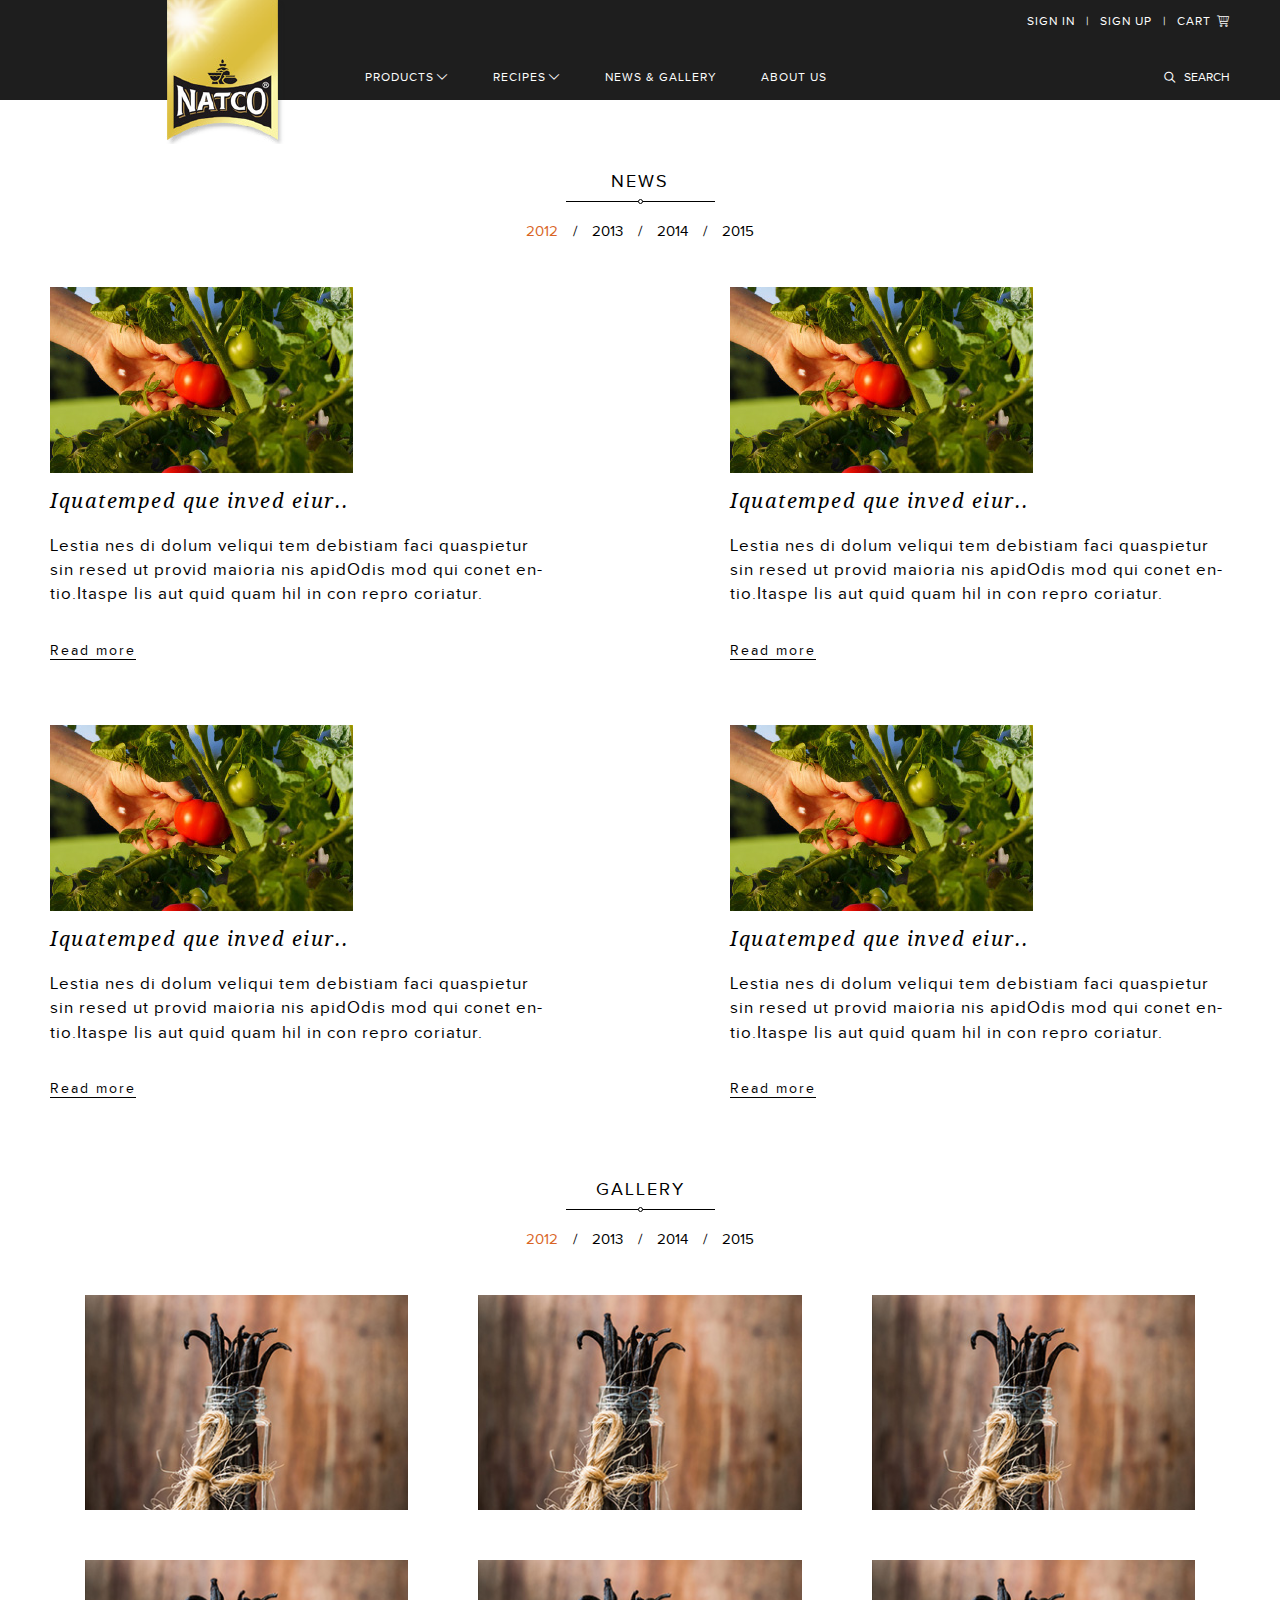
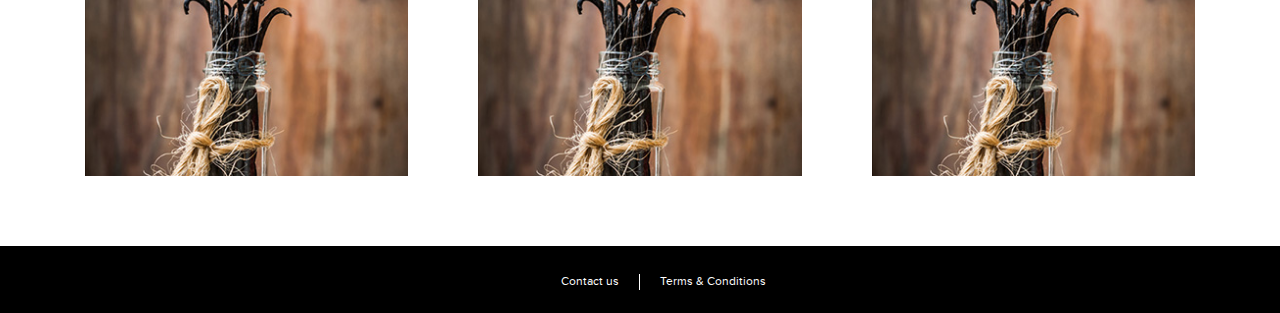
<file: news.html>
<!doctype html>
<html>
<head>
	<meta charset="utf-8">
	<title>Template</title>
	<meta name="viewport" content="width=device-width, initial-scale=1">
	<meta name="format-detection" content="telephone=no">
	<!-- theme color for android 5.0 -->
	<meta name="theme-color" content="#fff"> 
	<!-- <meta name="viewport" content="width=1200"> -->
	<!-- <meta name="viewport" content="initial-scale=1, user-scalable=no"> -->
	<link rel="stylesheet" media="all" href="css/screen.css">
	<link rel="stylesheet" media="all" href="css/style.css">
</head>
<body>
<!-- wrapper -->
<div class="wrapper">
	<!-- header -->
	<header class="header">
		<!-- center -->
		<div class=" header__in center">
			<!-- logo -->
			<a class="logo" href="#"></a>
			<div class="header__right">
				<ul class="header__links">
					<li><a href="#">sign in</a></li>
					<li><a href="#">sign up</a></li>
					<li><a href="#">cart <i class="icon icon-cart"></i></a></li>
				</ul>
				<div class="header__row">
					<ul class="header__nav">
						<li><a href="#">PRODuCts<i class="icon icon-chevron-thin-down"></i></a></li>
						<li><a href="#">RECiPEs<i class="icon icon-chevron-thin-down"></i></a></li>
						<li><a href="#">NEws & GAllERy</a></li>
						<li><a href="#">ABOut us</a></li>
					</ul>
					<div class="header__search">
						<a class="js-btn-search" href="#"><i class="icon icon-search"></i>Search</a>
					</div>
				</div>
			</div>
		</div>
		<!-- search -->
		<div class="search js-search">
			<!-- center -->
			<div class="search__in center">
				<div class="search__form">
					<!-- field -->
					<div class="field field_search">
						<label class="field__in">
							<input class="input" type="text" placeholder="Search for recipes">
							<i class="icon icon-search"></i>
						</label>
					</div>
				</div>
				<div class="search__row search__row_head">
					<div class="search__cell">Course</div>
					<div class="search__cell">Cooking time</div>
					<div class="search__cell">Cusine</div>
					<div class="search__cell">Serves</div>
					<div class="search__cell">Season</div>
					<div class="search__cell">Occasions</div>
				</div>
				<div class="search__row">
					<div class="search__cell">
						<!-- select -->
						<div class="select select_sm">
							<select class="select__el js-select">
								<option value="">Item 1</option>
								<option value="">Item 2</option>
								<option value="">Item 3</option>
								<option value="">Item 4</option>
								<option value="">Item 5</option>
								<option value="">Item 6</option>
							</select>
							<div class="select__head"></div>
						</div>
					</div>
					<div class="search__cell">
						<!-- select -->
						<div class="select select_sm">
							<select class="select__el js-select">
								<option value="">Item 1</option>
								<option value="">Item 2</option>
								<option value="">Item 3</option>
								<option value="">Item 4</option>
								<option value="">Item 5</option>
								<option value="">Item 6</option>
							</select>
							<div class="select__head"></div>
						</div>
					</div>
					<div class="search__cell">
						<!-- select -->
						<div class="select select_sm">
							<select class="select__el js-select">
								<option value="">Item 1</option>
								<option value="">Item 2</option>
								<option value="">Item 3</option>
								<option value="">Item 4</option>
								<option value="">Item 5</option>
								<option value="">Item 6</option>
							</select>
							<div class="select__head"></div>
						</div>
					</div>
					<div class="search__cell">
						<!-- select -->
						<div class="select select_sm">
							<select class="select__el js-select">
								<option value="">Item 1</option>
								<option value="">Item 2</option>
								<option value="">Item 3</option>
								<option value="">Item 4</option>
								<option value="">Item 5</option>
								<option value="">Item 6</option>
							</select>
							<div class="select__head"></div>
						</div>
					</div>
					<div class="search__cell">
						<!-- select -->
						<div class="select select_sm">
							<select class="select__el js-select">
								<option value="">Item 1</option>
								<option value="">Item 2</option>
								<option value="">Item 3</option>
								<option value="">Item 4</option>
								<option value="">Item 5</option>
								<option value="">Item 6</option>
							</select>
							<div class="select__head"></div>
						</div>
					</div>
					<div class="search__cell">
						<!-- select -->
						<div class="select select_sm">
							<select class="select__el js-select">
								<option value="">Item 1</option>
								<option value="">Item 2</option>
								<option value="">Item 3</option>
								<option value="">Item 4</option>
								<option value="">Item 5</option>
								<option value="">Item 6</option>
							</select>
							<div class="select__head"></div>
						</div>
					</div>
				</div>
				<div class="search__btn">
					<a class="btn btn_black" href="#">search</a>
				</div>
			</div>
		</div>
	</header>
	<!-- center -->
	<div class="center">
		<!-- title -->
		<div class="title title_mb-20">NEws</div>
		<!-- sort -->
		<ul class="sort">
			<li class="sort__item is-active">
				<a href="#">2012</a>
			</li>
			<li class="sort__item">
				<a href="#">2013</a>
			</li>
			<li class="sort__item">
				<a href="#">2014</a>
			</li>
			<li class="sort__item">
				<a href="#">2015</a>
			</li>
		</ul>
		<!-- articles -->
		<div class="articles">
			<div class="articles__item">
				<!-- article -->
				<div class="article">
					<div class="article__pic">
						<a href="#">
							<img src="img/pic-article.jpg" alt="">
						</a>
					</div>
					<div class="article__title">Iquatemped que inved eiur..</div>
					<div class="article__text">Lestia nes di dolum veliqui tem debistiam faci quaspietur sin resed ut provid maioria nis apidOdis mod qui conet en- tio.Itaspe lis aut quid quam hil in con repro coriatur.</div>
					<!-- more -->
					<a class="more" href="#">Read more</a>
				</div>
			</div>
			<div class="articles__item">
				<!-- article -->
				<div class="article">
					<div class="article__pic">
						<a href="#">
							<img src="img/pic-article.jpg" alt="">
						</a>
					</div>
					<div class="article__title">Iquatemped que inved eiur..</div>
					<div class="article__text">Lestia nes di dolum veliqui tem debistiam faci quaspietur sin resed ut provid maioria nis apidOdis mod qui conet en- tio.Itaspe lis aut quid quam hil in con repro coriatur.</div>
					<!-- more -->
					<a class="more" href="#">Read more</a>
				</div>
			</div>
			<div class="articles__item">
				<!-- article -->
				<div class="article">
					<div class="article__pic">
						<a href="#">
							<img src="img/pic-article.jpg" alt="">
						</a>
					</div>
					<div class="article__title">Iquatemped que inved eiur..</div>
					<div class="article__text">Lestia nes di dolum veliqui tem debistiam faci quaspietur sin resed ut provid maioria nis apidOdis mod qui conet en- tio.Itaspe lis aut quid quam hil in con repro coriatur.</div>
					<!-- more -->
					<a class="more" href="#">Read more</a>
				</div>
			</div>
			<div class="articles__item">
				<!-- article -->
				<div class="article">
					<div class="article__pic">
						<a href="#">
							<img src="img/pic-article.jpg" alt="">
						</a>
					</div>
					<div class="article__title">Iquatemped que inved eiur..</div>
					<div class="article__text">Lestia nes di dolum veliqui tem debistiam faci quaspietur sin resed ut provid maioria nis apidOdis mod qui conet en- tio.Itaspe lis aut quid quam hil in con repro coriatur.</div>
					<!-- more -->
					<a class="more" href="#">Read more</a>
				</div>
			</div>
		</div>
		<!-- title -->
		<div class="title title_mb-20">GAllERy</div>
		<!-- sort -->
		<ul class="sort">
			<li class="sort__item is-active">
				<a href="#">2012</a>
			</li>
			<li class="sort__item">
				<a href="#">2013</a>
			</li>
			<li class="sort__item">
				<a href="#">2014</a>
			</li>
			<li class="sort__item">
				<a href="#">2015</a>
			</li>
		</ul>
		<!-- gallery -->
		<div class="gallery">
			<a class="gallery__item js-fancybox" href="img/pic-5.jpg" rel="gallery">
				<img src="img/pic-4.jpg" alt="">
			</a>
			<a class="gallery__item js-fancybox" href="img/pic-5.jpg" rel="gallery">
				<img src="img/pic-4.jpg" alt="">
			</a>
			<a class="gallery__item js-fancybox" href="img/pic-5.jpg" rel="gallery">
				<img src="img/pic-4.jpg" alt="">
			</a>
			<a class="gallery__item js-fancybox" href="img/pic-5.jpg" rel="gallery">
				<img src="img/pic-4.jpg" alt="">
			</a>
			<a class="gallery__item js-fancybox" href="img/pic-5.jpg" rel="gallery">
				<img src="img/pic-4.jpg" alt="">
			</a>
			<a class="gallery__item js-fancybox" href="img/pic-5.jpg" rel="gallery">
				<img src="img/pic-4.jpg" alt="">
			</a>
		</div>
	</div>
	<!-- footer -->
	<footer class="footer">
		<!-- center -->
		<div class="footer__in center">
			<div class="footer__row">
				<div class="footer__cell">
					<a href="#">Contact us</a>
				</div>
				<div class="footer__cell">
					<a href="#">Terms & Conditions</a>
				</div>
			</div>
		</div>
	</footer>
</div>
<!-- load scripts -->
<script src="js/lib/head.js" data-headjs-load="js/init.js"></script>
</body>
</html>
</file>
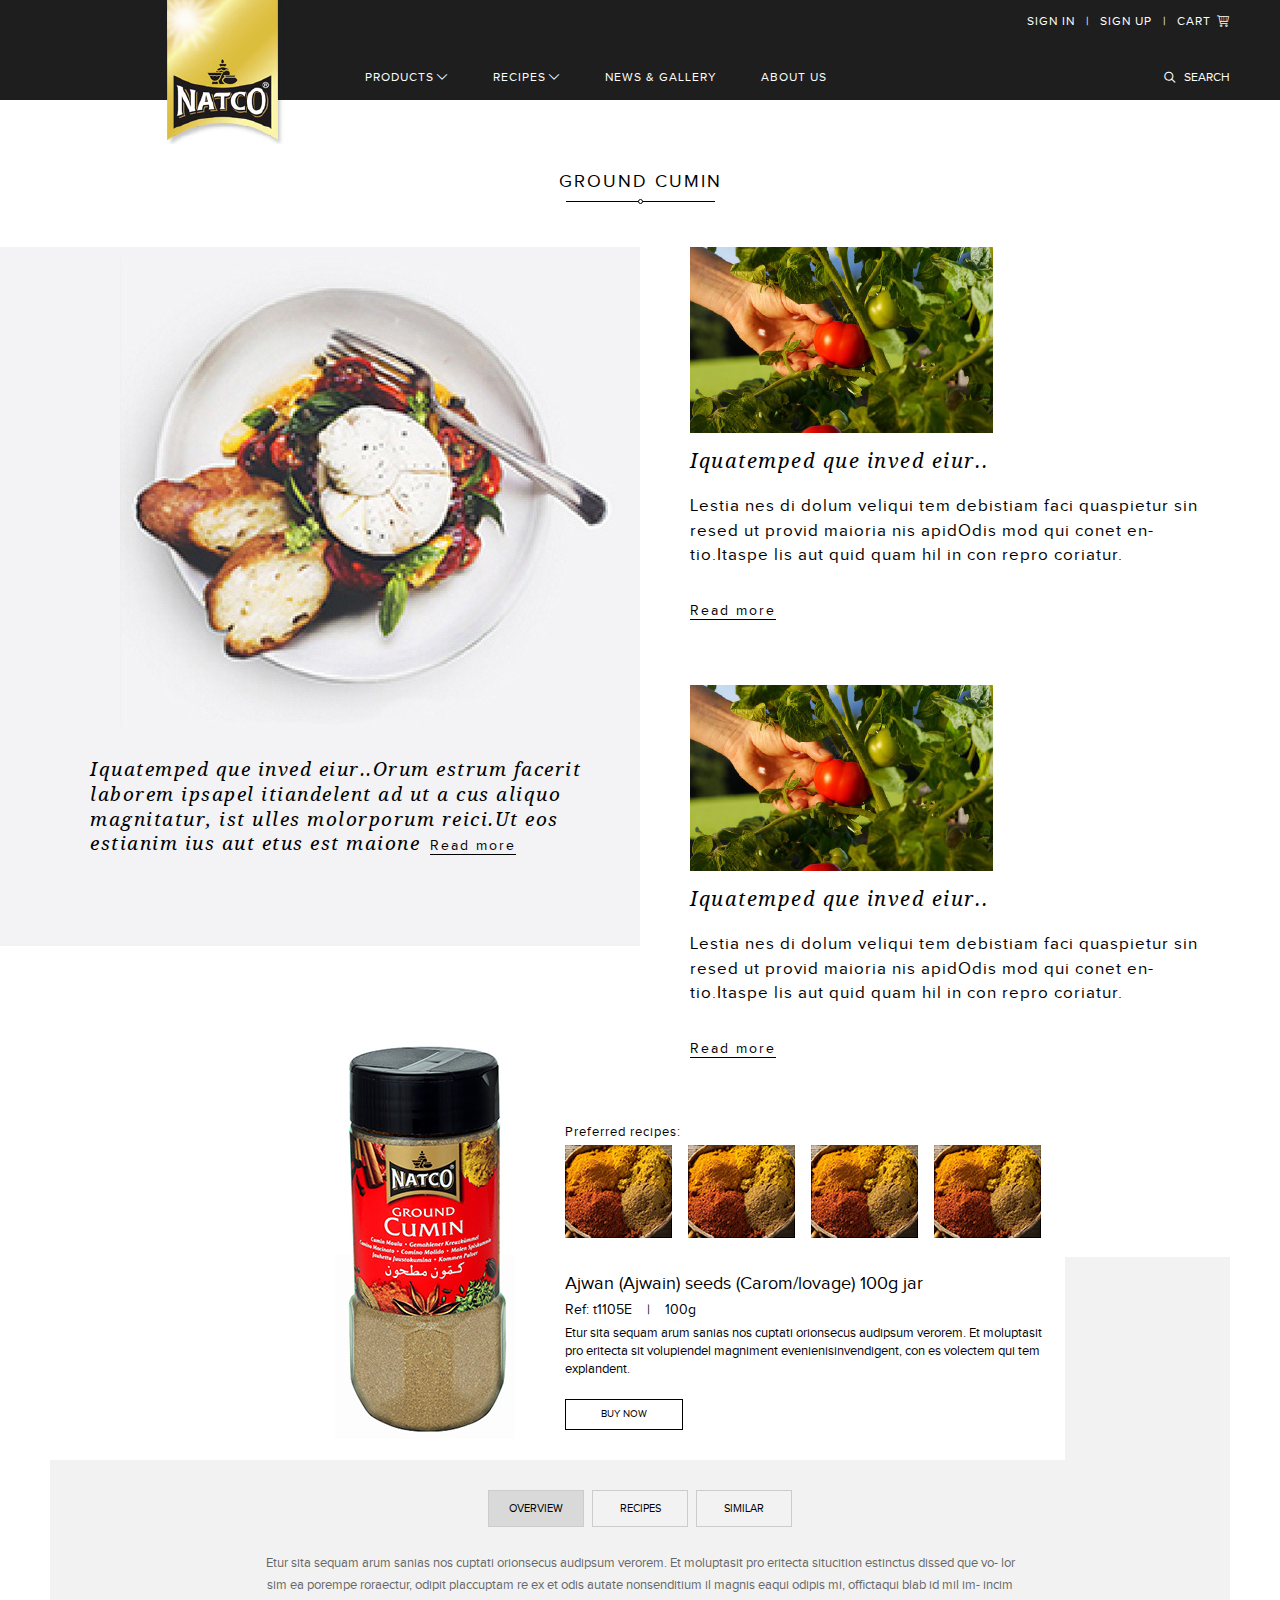
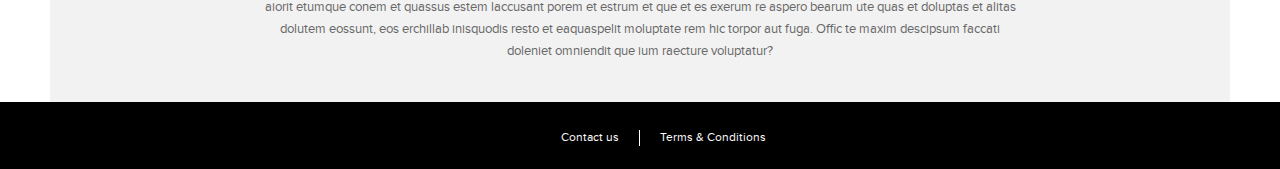
<file: product.html>
<!doctype html>
<html>
<head>
	<meta charset="utf-8">
	<title>Template</title>
	<meta name="viewport" content="width=device-width, initial-scale=1">
	<meta name="format-detection" content="telephone=no">
	<!-- theme color for android 5.0 -->
	<meta name="theme-color" content="#fff"> 
	<!-- <meta name="viewport" content="width=1200"> -->
	<!-- <meta name="viewport" content="initial-scale=1, user-scalable=no"> -->
	<link rel="stylesheet" media="all" href="css/screen.css">
	<link rel="stylesheet" media="all" href="css/style.css">
</head>
<body>
<!-- wrapper -->
<div class="wrapper">
	<!-- header -->
	<header class="header">
		<!-- center -->
		<div class=" header__in center">
			<!-- logo -->
			<a class="logo" href="#"></a>
			<div class="header__right">
				<ul class="header__links">
					<li><a href="#">sign in</a></li>
					<li><a href="#">sign up</a></li>
					<li><a href="#">cart <i class="icon icon-cart"></i></a></li>
				</ul>
				<div class="header__row">
					<ul class="header__nav">
						<li><a href="#">PRODuCts<i class="icon icon-chevron-thin-down"></i></a></li>
						<li><a href="#">RECiPEs<i class="icon icon-chevron-thin-down"></i></a></li>
						<li><a href="#">NEws & GAllERy</a></li>
						<li><a href="#">ABOut us</a></li>
					</ul>
					<div class="header__search">
						<a class="js-btn-search" href="#"><i class="icon icon-search"></i>Search</a>
					</div>
				</div>
			</div>
		</div>
		<!-- search -->
		<div class="search js-search">
			<!-- center -->
			<div class="search__in center">
				<div class="search__form">
					<!-- field -->
					<div class="field field_search">
						<label class="field__in">
							<input class="input" type="text" placeholder="Search for recipes">
							<i class="icon icon-search"></i>
						</label>
					</div>
				</div>
				<div class="search__row search__row_head">
					<div class="search__cell">Course</div>
					<div class="search__cell">Cooking time</div>
					<div class="search__cell">Cusine</div>
					<div class="search__cell">Serves</div>
					<div class="search__cell">Season</div>
					<div class="search__cell">Occasions</div>
				</div>
				<div class="search__row">
					<div class="search__cell">
						<!-- select -->
						<div class="select select_sm">
							<select class="select__el js-select">
								<option value="">Item 1</option>
								<option value="">Item 2</option>
								<option value="">Item 3</option>
								<option value="">Item 4</option>
								<option value="">Item 5</option>
								<option value="">Item 6</option>
							</select>
							<div class="select__head"></div>
						</div>
					</div>
					<div class="search__cell">
						<!-- select -->
						<div class="select select_sm">
							<select class="select__el js-select">
								<option value="">Item 1</option>
								<option value="">Item 2</option>
								<option value="">Item 3</option>
								<option value="">Item 4</option>
								<option value="">Item 5</option>
								<option value="">Item 6</option>
							</select>
							<div class="select__head"></div>
						</div>
					</div>
					<div class="search__cell">
						<!-- select -->
						<div class="select select_sm">
							<select class="select__el js-select">
								<option value="">Item 1</option>
								<option value="">Item 2</option>
								<option value="">Item 3</option>
								<option value="">Item 4</option>
								<option value="">Item 5</option>
								<option value="">Item 6</option>
							</select>
							<div class="select__head"></div>
						</div>
					</div>
					<div class="search__cell">
						<!-- select -->
						<div class="select select_sm">
							<select class="select__el js-select">
								<option value="">Item 1</option>
								<option value="">Item 2</option>
								<option value="">Item 3</option>
								<option value="">Item 4</option>
								<option value="">Item 5</option>
								<option value="">Item 6</option>
							</select>
							<div class="select__head"></div>
						</div>
					</div>
					<div class="search__cell">
						<!-- select -->
						<div class="select select_sm">
							<select class="select__el js-select">
								<option value="">Item 1</option>
								<option value="">Item 2</option>
								<option value="">Item 3</option>
								<option value="">Item 4</option>
								<option value="">Item 5</option>
								<option value="">Item 6</option>
							</select>
							<div class="select__head"></div>
						</div>
					</div>
					<div class="search__cell">
						<!-- select -->
						<div class="select select_sm">
							<select class="select__el js-select">
								<option value="">Item 1</option>
								<option value="">Item 2</option>
								<option value="">Item 3</option>
								<option value="">Item 4</option>
								<option value="">Item 5</option>
								<option value="">Item 6</option>
							</select>
							<div class="select__head"></div>
						</div>
					</div>
				</div>
				<div class="search__btn">
					<a class="btn btn_black" href="#">search</a>
				</div>
			</div>
		</div>
	</header>
	<!-- center -->
	<div class="center">
		<!-- title -->
		<div class="title title_mb-45">GROuND CuMiN</div>
		<!-- articles -->
		<div class="articles articles_flip">
			<div class="articles__big">
				<!-- article -->
				<div class="article article_big article_big_flip">
					<div class="article__pic">
						<img src="img/pic-article-big.jpg" alt="">
					</div>
					<div class="article__row">
						<div class="article__cell">
							<div class="article__title">Iquatemped que inved eiur..Orum estrum facerit laborem ipsapel itiandelent ad ut a cus aliquo magnitatur, ist ulles molorporum reici.Ut eos estianim ius aut etus est maione</div>
							<!-- more -->
							<a class="more" href="#">Read more</a>
						</div>
					</div>
				</div>
			</div>
			<div class="articles__list">
				<!-- article -->
				<div class="article">
					<div class="article__pic">
						<a href="#">
							<img src="img/pic-article.jpg" alt="">
						</a>
					</div>
					<div class="article__title">Iquatemped que inved eiur..</div>
					<div class="article__text">Lestia nes di dolum veliqui tem debistiam faci quaspietur sin resed ut provid maioria nis apidOdis mod qui conet en- tio.Itaspe lis aut quid quam hil in con repro coriatur.</div>
					<!-- more -->
					<a class="more" href="#">Read more</a>
				</div>
				<!-- article -->
				<div class="article">
					<div class="article__pic">
						<a href="#">
							<img src="img/pic-article.jpg" alt="">
						</a>
					</div>
					<div class="article__title">Iquatemped que inved eiur..</div>
					<div class="article__text">Lestia nes di dolum veliqui tem debistiam faci quaspietur sin resed ut provid maioria nis apidOdis mod qui conet en- tio.Itaspe lis aut quid quam hil in con repro coriatur.</div>
					<!-- more -->
					<a class="more" href="#">Read more</a>
				</div>
			</div>
		</div>
		<!-- info -->
		<div class="info">
			<div class="info__product">
				<div class="info__pic">
					<img src="img/pic-2.jpg" alt="">
				</div>
				<div class="info__in">
					<div class="info__gallery">
						<div class="info__gallery-title">Preferred recipes:</div>
						<!-- gallery -->
						<div class="gallery gallery_info">
							<a class="gallery__item js-fancybox" href="img/pic-5.jpg" rel="gallery">
								<img src="img/pic-3.jpg" alt="">
							</a>
							<a class="gallery__item js-fancybox" href="img/pic-5.jpg" rel="gallery">
								<img src="img/pic-3.jpg" alt="">
							</a>
							<a class="gallery__item js-fancybox" href="img/pic-5.jpg" rel="gallery">
								<img src="img/pic-3.jpg" alt="">
							</a>
							<a class="gallery__item js-fancybox" href="img/pic-5.jpg" rel="gallery">
								<img src="img/pic-3.jpg" alt="">
							</a>
						</div>
					</div>
					<div class="info__details">
						<div class="info__title">Ajwan (Ajwain) seeds (Carom/lovage) 100g jar</div>
						<div class="info__ref"><span>Ref: t1105E</span>100g</div>
						<div class="info__desc">Etur sita sequam arum sanias nos cuptati orionsecus audipsum verorem. Et moluptasit pro eritecta sit volupiendel magniment evenienisinvendigent, con es volectem qui tem explandent.</div>
						<!-- btn -->
						<a class="btn" href="#">buy now</a>
					</div>
				</div>
			</div>
			<div class="info__more">
				<!-- tabs -->
				<div class="tabs tabs_info">
					<div class="tabs__nav">
						<button class="is-active">OVERViEw</button>
						<button>RECiPEs</button>
						<button>siMilAR</button>
					</div>
					<div class="tabs__container">
						<div class="tabs__item" style="display: block;">
							<!-- content -->
							<div class="content">
								<p>Etur sita sequam arum sanias nos cuptati orionsecus audipsum verorem. Et moluptasit pro eritecta situcition estinctus dissed que vo- lor sim ea porempe roraectur, odipit placcuptam re ex et odis autate nonsenditium il magnis eaqui odipis mi, offictaqui blab id mil im- incim aiorit etumque conem et quassus estem laccusant porem et estrum et que et es exerum re aspero bearum ute quas et doluptas et alitas dolutem eossunt, eos erchillab inisquodis resto et eaquaspelit moluptate rem hic torpor aut fuga. Offic te maxim descipsum faccati doleniet omniendit que ium raecture voluptatur?</p>
							</div>
						</div>
					</div>
				</div>
			</div>
		</div>
	</div>
	<!-- footer -->
	<footer class="footer">
		<!-- center -->
		<div class="footer__in center">
			<div class="footer__row">
				<div class="footer__cell">
					<a href="#">Contact us</a>
				</div>
				<div class="footer__cell">
					<a href="#">Terms & Conditions</a>
				</div>
			</div>
		</div>
	</footer>
</div>
<!-- load scripts -->
<script src="js/lib/head.js" data-headjs-load="js/init.js"></script>
</body>
</html>
</file>
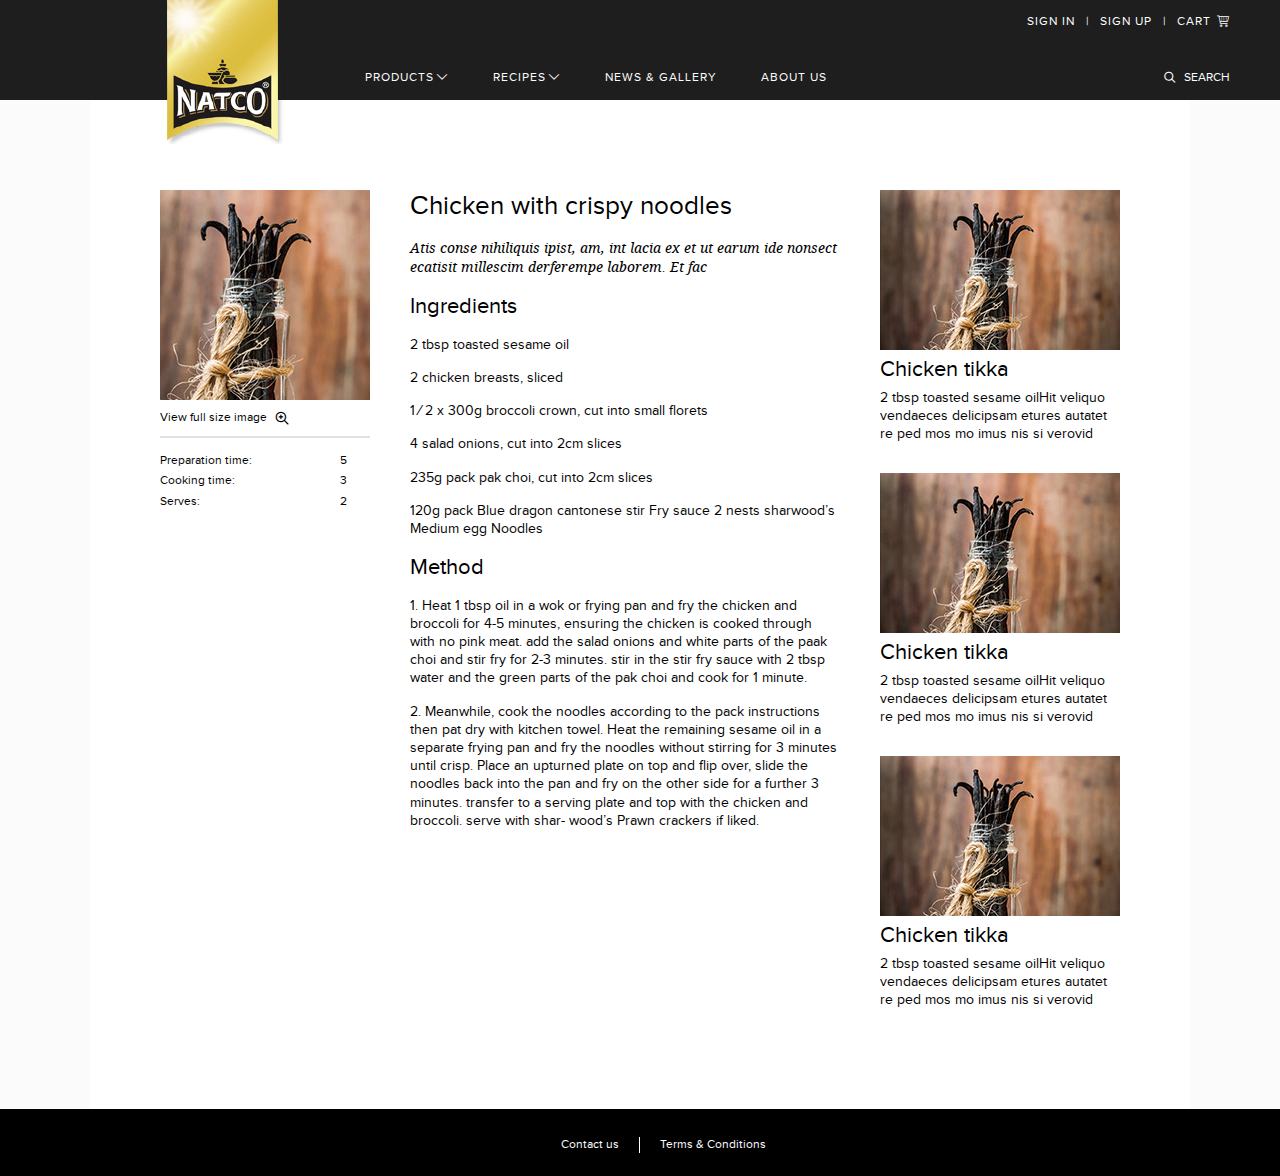
<file: receipt.html>
<!doctype html>
<html>
<head>
	<meta charset="utf-8">
	<title>Template</title>
	<meta name="viewport" content="width=device-width, initial-scale=1">
	<meta name="format-detection" content="telephone=no">
	<!-- theme color for android 5.0 -->
	<meta name="theme-color" content="#fff"> 
	<!-- <meta name="viewport" content="width=1200"> -->
	<!-- <meta name="viewport" content="initial-scale=1, user-scalable=no"> -->
	<link rel="stylesheet" media="all" href="css/screen.css">
	<link rel="stylesheet" media="all" href="css/style.css">
</head>
<body>
<!-- wrapper -->
<div class="wrapper">
	<!-- header -->
	<header class="header">
		<!-- center -->
		<div class=" header__in center">
			<!-- logo -->
			<a class="logo" href="#"></a>
			<div class="header__right">
				<ul class="header__links">
					<li><a href="#">sign in</a></li>
					<li><a href="#">sign up</a></li>
					<li><a href="#">cart <i class="icon icon-cart"></i></a></li>
				</ul>
				<div class="header__row">
					<ul class="header__nav">
						<li><a href="#">PRODuCts<i class="icon icon-chevron-thin-down"></i></a></li>
						<li><a href="#">RECiPEs<i class="icon icon-chevron-thin-down"></i></a></li>
						<li><a href="#">NEws & GAllERy</a></li>
						<li><a href="#">ABOut us</a></li>
					</ul>
					<div class="header__search">
						<a class="js-btn-search" href="#"><i class="icon icon-search"></i>Search</a>
					</div>
				</div>
			</div>
		</div>
		<!-- search -->
		<div class="search js-search">
			<!-- center -->
			<div class="search__in center">
				<div class="search__form">
					<!-- field -->
					<div class="field field_search">
						<label class="field__in">
							<input class="input" type="text" placeholder="Search for recipes">
							<i class="icon icon-search"></i>
						</label>
					</div>
				</div>
				<div class="search__row search__row_head">
					<div class="search__cell">Course</div>
					<div class="search__cell">Cooking time</div>
					<div class="search__cell">Cusine</div>
					<div class="search__cell">Serves</div>
					<div class="search__cell">Season</div>
					<div class="search__cell">Occasions</div>
				</div>
				<div class="search__row">
					<div class="search__cell">
						<!-- select -->
						<div class="select select_sm">
							<select class="select__el js-select">
								<option value="">Item 1</option>
								<option value="">Item 2</option>
								<option value="">Item 3</option>
								<option value="">Item 4</option>
								<option value="">Item 5</option>
								<option value="">Item 6</option>
							</select>
							<div class="select__head"></div>
						</div>
					</div>
					<div class="search__cell">
						<!-- select -->
						<div class="select select_sm">
							<select class="select__el js-select">
								<option value="">Item 1</option>
								<option value="">Item 2</option>
								<option value="">Item 3</option>
								<option value="">Item 4</option>
								<option value="">Item 5</option>
								<option value="">Item 6</option>
							</select>
							<div class="select__head"></div>
						</div>
					</div>
					<div class="search__cell">
						<!-- select -->
						<div class="select select_sm">
							<select class="select__el js-select">
								<option value="">Item 1</option>
								<option value="">Item 2</option>
								<option value="">Item 3</option>
								<option value="">Item 4</option>
								<option value="">Item 5</option>
								<option value="">Item 6</option>
							</select>
							<div class="select__head"></div>
						</div>
					</div>
					<div class="search__cell">
						<!-- select -->
						<div class="select select_sm">
							<select class="select__el js-select">
								<option value="">Item 1</option>
								<option value="">Item 2</option>
								<option value="">Item 3</option>
								<option value="">Item 4</option>
								<option value="">Item 5</option>
								<option value="">Item 6</option>
							</select>
							<div class="select__head"></div>
						</div>
					</div>
					<div class="search__cell">
						<!-- select -->
						<div class="select select_sm">
							<select class="select__el js-select">
								<option value="">Item 1</option>
								<option value="">Item 2</option>
								<option value="">Item 3</option>
								<option value="">Item 4</option>
								<option value="">Item 5</option>
								<option value="">Item 6</option>
							</select>
							<div class="select__head"></div>
						</div>
					</div>
					<div class="search__cell">
						<!-- select -->
						<div class="select select_sm">
							<select class="select__el js-select">
								<option value="">Item 1</option>
								<option value="">Item 2</option>
								<option value="">Item 3</option>
								<option value="">Item 4</option>
								<option value="">Item 5</option>
								<option value="">Item 6</option>
							</select>
							<div class="select__head"></div>
						</div>
					</div>
				</div>
				<div class="search__btn">
					<a class="btn btn_black" href="#">search</a>
				</div>
			</div>
		</div>
	</header>
	<!-- center -->
	<div class="center center_receipt">
		<!-- receipt -->
		<div class="receipt">
			<div class="receipt__aside">
				<div class="receipt__pic">
					<img src="img/pic-6.jpg" alt="">
				</div>
				<div class="receipt__pic-link">
					<a class="js-fancybox" href="img/pic-5.jpg" rel="gallery">View full size image <i class="icon icon-zoom-in"></i></a>
				</div>
				<table class="receipt__time">
					<tr>
						<td>Preparation time:</td>
						<td>5</td>
					</tr>
					<tr>
						<td>Cooking time:</td>
						<td>3</td>
					</tr>
					<tr>
						<td>Serves:</td>
						<td>2</td>
					</tr>
				</table>
			</div>
			<div class="receipt__content">
				<h1>Сhicken with crispy noodles</h1>
				<p><i>Atis conse nihiliquis ipist, am, int lacia ex et ut earum ide nonsect ecatisit millescim derferempe laborem. Et fac</i></p>
				<h3>Ingredients</h3>
				<ul>
					<li>2 tbsp toasted sesame oil</li>
					<li>2 chicken breasts, sliced</li>
					<li>1 ⁄ 2 x 300g broccoli crown, cut into small florets</li>
					<li>4 salad onions, cut into 2cm slices</li>
					<li>235g pack pak choi, cut into 2cm slices</li>
					<li>120g pack Blue dragon cantonese stir Fry sauce 2 nests sharwood’s Medium egg Noodles</li>
				</ul>
				<h3>Method</h3>
				<ol>
					<li>Heat 1 tbsp oil in a wok or frying pan and fry the chicken and broccoli for 4-5 minutes, ensuring the chicken is cooked through with no pink meat. add the salad onions and white parts of the paak choi and stir fry for 2-3 minutes. stir in the stir fry sauce with 2 tbsp water and the green parts of the pak choi and cook for 1 minute.</li>
					<li>Meanwhile, cook the noodles according to the pack instructions then pat dry with kitchen towel. Heat the remaining sesame oil in a separate frying pan and fry the noodles without stirring for 3 minutes until crisp. Place an upturned plate on top and flip over, slide the noodles back into the pan and fry on the other side for a further 3 minutes. transfer to a serving plate and top with the chicken and broccoli. serve with shar- wood’s Prawn crackers if liked.</li>
				</ol>
			</div>
			<div class="receipt__other">
				<a class="receipt__item" href="#">
					<div class="receipt__item-pic">
						<img src="img/pic7.jpg" alt="">
					</div>
					<div class="receipt__item-title">Chicken tikka</div>
					<div class="receipt__item-text">2 tbsp toasted sesame oilHit veliquo vendaeces delicipsam etures autatet re ped mos mo imus nis si verovid</div>
				</a>
				<a class="receipt__item" href="#">
					<div class="receipt__item-pic">
						<img src="img/pic7.jpg" alt="">
					</div>
					<div class="receipt__item-title">Chicken tikka</div>
					<div class="receipt__item-text">2 tbsp toasted sesame oilHit veliquo vendaeces delicipsam etures autatet re ped mos mo imus nis si verovid</div>
				</a>
				<a class="receipt__item" href="#">
					<div class="receipt__item-pic">
						<img src="img/pic7.jpg" alt="">
					</div>
					<div class="receipt__item-title">Chicken tikka</div>
					<div class="receipt__item-text">2 tbsp toasted sesame oilHit veliquo vendaeces delicipsam etures autatet re ped mos mo imus nis si verovid</div>
				</a>
			</div>
		</div>
	</div>
	<!-- footer -->
	<footer class="footer">
		<!-- center -->
		<div class="footer__in center">
			<div class="footer__row">
				<div class="footer__cell">
					<a href="#">Contact us</a>
				</div>
				<div class="footer__cell">
					<a href="#">Terms & Conditions</a>
				</div>
			</div>
		</div>
	</footer>
</div>
<!-- load scripts -->
<script src="js/lib/head.js" data-headjs-load="js/init.js"></script>
</body>
</html>
</file>
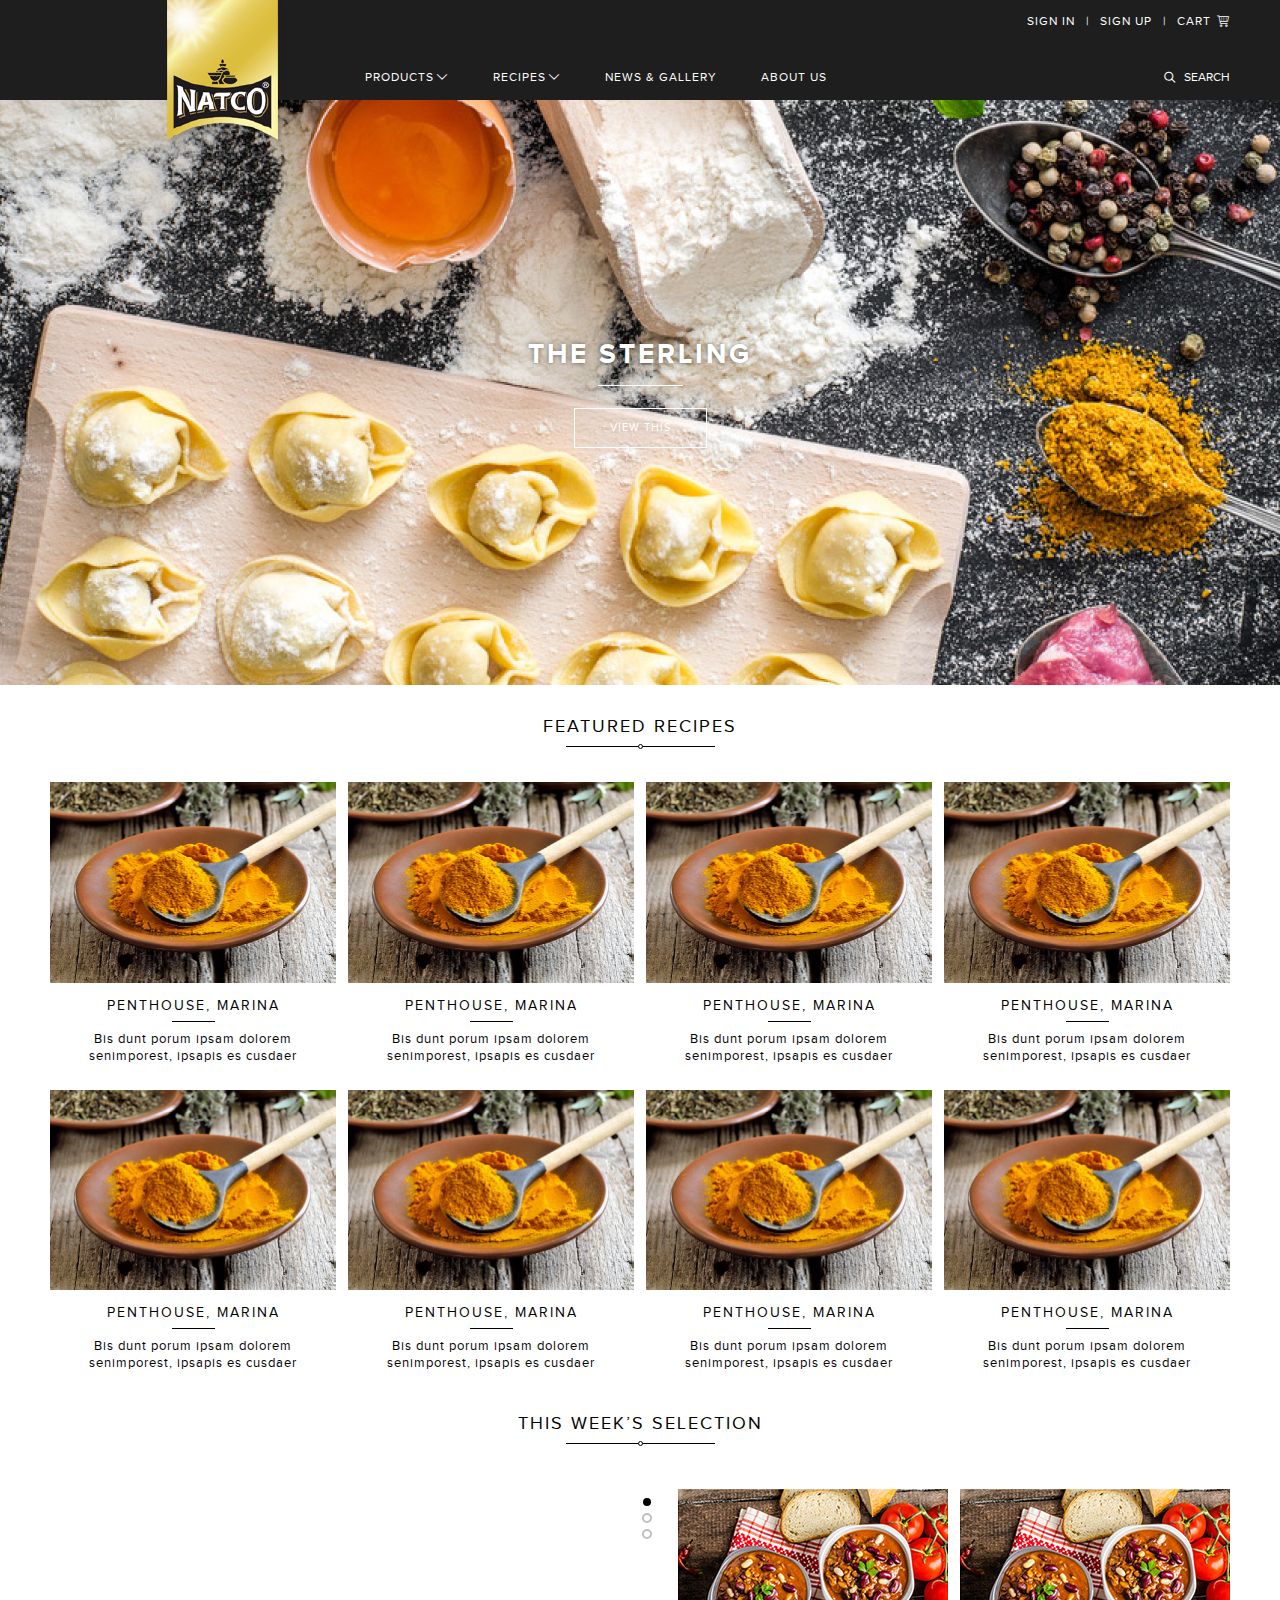
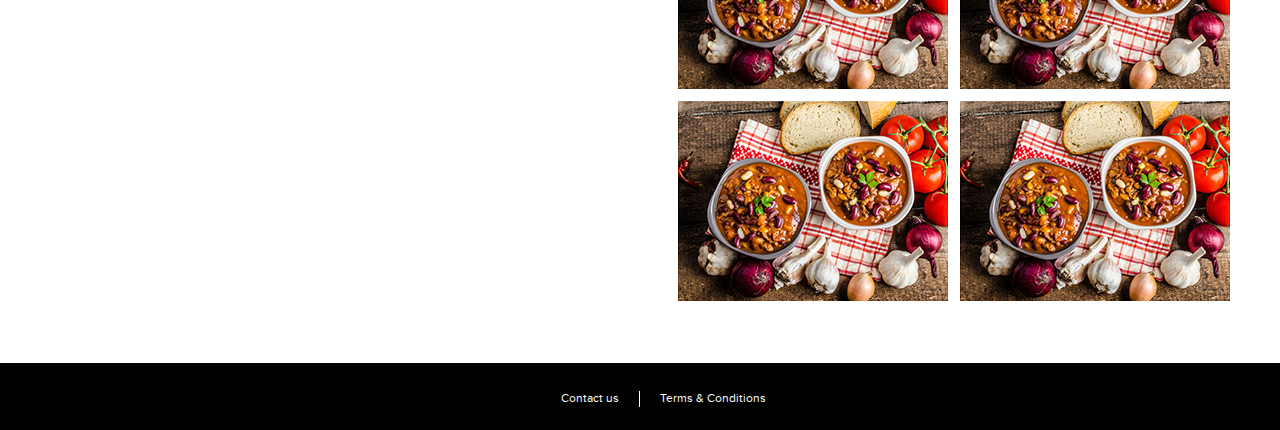
<file: receipts.html>
<!doctype html>
<html>
<head>
	<meta charset="utf-8">
	<title>Template</title>
	<meta name="viewport" content="width=device-width, initial-scale=1">
	<meta name="format-detection" content="telephone=no">
	<!-- theme color for android 5.0 -->
	<meta name="theme-color" content="#fff"> 
	<!-- <meta name="viewport" content="width=1200"> -->
	<!-- <meta name="viewport" content="initial-scale=1, user-scalable=no"> -->
	<link rel="stylesheet" media="all" href="css/screen.css">
	<link rel="stylesheet" media="all" href="css/style.css">
</head>
<body>
<!-- wrapper -->
<div class="wrapper">
	<!-- header -->
	<header class="header">
		<!-- center -->
		<div class=" header__in center">
			<!-- logo -->
			<a class="logo" href="#"></a>
			<div class="header__right">
				<ul class="header__links">
					<li><a href="#">sign in</a></li>
					<li><a href="#">sign up</a></li>
					<li><a href="#">cart <i class="icon icon-cart"></i></a></li>
				</ul>
				<div class="header__row">
					<ul class="header__nav">
						<li><a href="#">PRODuCts<i class="icon icon-chevron-thin-down"></i></a></li>
						<li><a href="#">RECiPEs<i class="icon icon-chevron-thin-down"></i></a></li>
						<li><a href="#">NEws & GAllERy</a></li>
						<li><a href="#">ABOut us</a></li>
					</ul>
					<div class="header__search">
						<a class="js-btn-search" href="#"><i class="icon icon-search"></i>Search</a>
					</div>
				</div>
			</div>
		</div>
		<!-- search -->
		<div class="search js-search">
			<!-- center -->
			<div class="search__in center">
				<div class="search__form">
					<!-- field -->
					<div class="field field_search">
						<label class="field__in">
							<input class="input" type="text" placeholder="Search for recipes">
							<i class="icon icon-search"></i>
						</label>
					</div>
				</div>
				<div class="search__row search__row_head">
					<div class="search__cell">Course</div>
					<div class="search__cell">Cooking time</div>
					<div class="search__cell">Cusine</div>
					<div class="search__cell">Serves</div>
					<div class="search__cell">Season</div>
					<div class="search__cell">Occasions</div>
				</div>
				<div class="search__row">
					<div class="search__cell">
						<!-- select -->
						<div class="select select_sm">
							<select class="select__el js-select">
								<option value="">Item 1</option>
								<option value="">Item 2</option>
								<option value="">Item 3</option>
								<option value="">Item 4</option>
								<option value="">Item 5</option>
								<option value="">Item 6</option>
							</select>
							<div class="select__head"></div>
						</div>
					</div>
					<div class="search__cell">
						<!-- select -->
						<div class="select select_sm">
							<select class="select__el js-select">
								<option value="">Item 1</option>
								<option value="">Item 2</option>
								<option value="">Item 3</option>
								<option value="">Item 4</option>
								<option value="">Item 5</option>
								<option value="">Item 6</option>
							</select>
							<div class="select__head"></div>
						</div>
					</div>
					<div class="search__cell">
						<!-- select -->
						<div class="select select_sm">
							<select class="select__el js-select">
								<option value="">Item 1</option>
								<option value="">Item 2</option>
								<option value="">Item 3</option>
								<option value="">Item 4</option>
								<option value="">Item 5</option>
								<option value="">Item 6</option>
							</select>
							<div class="select__head"></div>
						</div>
					</div>
					<div class="search__cell">
						<!-- select -->
						<div class="select select_sm">
							<select class="select__el js-select">
								<option value="">Item 1</option>
								<option value="">Item 2</option>
								<option value="">Item 3</option>
								<option value="">Item 4</option>
								<option value="">Item 5</option>
								<option value="">Item 6</option>
							</select>
							<div class="select__head"></div>
						</div>
					</div>
					<div class="search__cell">
						<!-- select -->
						<div class="select select_sm">
							<select class="select__el js-select">
								<option value="">Item 1</option>
								<option value="">Item 2</option>
								<option value="">Item 3</option>
								<option value="">Item 4</option>
								<option value="">Item 5</option>
								<option value="">Item 6</option>
							</select>
							<div class="select__head"></div>
						</div>
					</div>
					<div class="search__cell">
						<!-- select -->
						<div class="select select_sm">
							<select class="select__el js-select">
								<option value="">Item 1</option>
								<option value="">Item 2</option>
								<option value="">Item 3</option>
								<option value="">Item 4</option>
								<option value="">Item 5</option>
								<option value="">Item 6</option>
							</select>
							<div class="select__head"></div>
						</div>
					</div>
				</div>
				<div class="search__btn">
					<a class="btn btn_black" href="#">search</a>
				</div>
			</div>
		</div>
	</header>
	<!-- banner -->
	<div class="banner">
		<div class="banner__vertical">
			<!-- center -->
			<div class="banner__in center">
				<div class="banner__title">THE STERLING</div>
				<a class="banner__link" href="#">ViEw tHis</a>
			</div>
		</div>
	</div>
	<!-- center -->
	<div class="center">
		<!-- title -->
		<div class="title">FEAtuRED RECiPEs</div>
		<!-- receipts -->
		<div class="receipts">
			<div class="receipts__item">
				<!-- el -->
				<a class="el" href="#">
					<div class="el__preview">
						<img class="el__pic" src="img/pic-sl.jpg" alt="">
						<div class="el__in">
							<div class="el__details">
								<!-- title -->
								<div class="title title_el">CARDAMON</div>
								<div class="el__text">Rae nonsectem quodis quaturit, volor acias essit, offic te que ea prate eum</div>
								<div class="el__price">AED 14.00</div>
							</div>
						</div>
					</div>
					<div class="el__info">
						<div class="el__title">PENtHOusE, MARiNA</div>
						<div class="el__desc">Bis dunt porum ipsam dolorem senimporest, ipsapis es cusdaer</div>
					</div>
				</a>
			</div>
			<div class="receipts__item">
				<!-- el -->
				<a class="el" href="#">
					<div class="el__preview">
						<img class="el__pic" src="img/pic-sl.jpg" alt="">
						<div class="el__in">
							<div class="el__details">
								<!-- title -->
								<div class="title title_el">CARDAMON</div>
								<div class="el__text">Rae nonsectem quodis quaturit, volor acias essit, offic te que ea prate eum</div>
								<div class="el__price">AED 14.00</div>
							</div>
						</div>
					</div>
					<div class="el__info">
						<div class="el__title">PENtHOusE, MARiNA</div>
						<div class="el__desc">Bis dunt porum ipsam dolorem senimporest, ipsapis es cusdaer</div>
					</div>
				</a>
			</div>
			<div class="receipts__item">
				<!-- el -->
				<a class="el" href="#">
					<div class="el__preview">
						<img class="el__pic" src="img/pic-sl.jpg" alt="">
						<div class="el__in">
							<div class="el__details">
								<!-- title -->
								<div class="title title_el">CARDAMON</div>
								<div class="el__text">Rae nonsectem quodis quaturit, volor acias essit, offic te que ea prate eum</div>
								<div class="el__price">AED 14.00</div>
							</div>
						</div>
					</div>
					<div class="el__info">
						<div class="el__title">PENtHOusE, MARiNA</div>
						<div class="el__desc">Bis dunt porum ipsam dolorem senimporest, ipsapis es cusdaer</div>
					</div>
				</a>
			</div>
			<div class="receipts__item">
				<!-- el -->
				<a class="el" href="#">
					<div class="el__preview">
						<img class="el__pic" src="img/pic-sl.jpg" alt="">
						<div class="el__in">
							<div class="el__details">
								<!-- title -->
								<div class="title title_el">CARDAMON</div>
								<div class="el__text">Rae nonsectem quodis quaturit, volor acias essit, offic te que ea prate eum</div>
								<div class="el__price">AED 14.00</div>
							</div>
						</div>
					</div>
					<div class="el__info">
						<div class="el__title">PENtHOusE, MARiNA</div>
						<div class="el__desc">Bis dunt porum ipsam dolorem senimporest, ipsapis es cusdaer</div>
					</div>
				</a>
			</div>
			<div class="receipts__item">
				<!-- el -->
				<a class="el" href="#">
					<div class="el__preview">
						<img class="el__pic" src="img/pic-sl.jpg" alt="">
						<div class="el__in">
							<div class="el__details">
								<!-- title -->
								<div class="title title_el">CARDAMON</div>
								<div class="el__text">Rae nonsectem quodis quaturit, volor acias essit, offic te que ea prate eum</div>
								<div class="el__price">AED 14.00</div>
							</div>
						</div>
					</div>
					<div class="el__info">
						<div class="el__title">PENtHOusE, MARiNA</div>
						<div class="el__desc">Bis dunt porum ipsam dolorem senimporest, ipsapis es cusdaer</div>
					</div>
				</a>
			</div>
			<div class="receipts__item">
				<!-- el -->
				<a class="el" href="#">
					<div class="el__preview">
						<img class="el__pic" src="img/pic-sl.jpg" alt="">
						<div class="el__in">
							<div class="el__details">
								<!-- title -->
								<div class="title title_el">CARDAMON</div>
								<div class="el__text">Rae nonsectem quodis quaturit, volor acias essit, offic te que ea prate eum</div>
								<div class="el__price">AED 14.00</div>
							</div>
						</div>
					</div>
					<div class="el__info">
						<div class="el__title">PENtHOusE, MARiNA</div>
						<div class="el__desc">Bis dunt porum ipsam dolorem senimporest, ipsapis es cusdaer</div>
					</div>
				</a>
			</div>
			<div class="receipts__item">
				<!-- el -->
				<a class="el" href="#">
					<div class="el__preview">
						<img class="el__pic" src="img/pic-sl.jpg" alt="">
						<div class="el__in">
							<div class="el__details">
								<!-- title -->
								<div class="title title_el">CARDAMON</div>
								<div class="el__text">Rae nonsectem quodis quaturit, volor acias essit, offic te que ea prate eum</div>
								<div class="el__price">AED 14.00</div>
							</div>
						</div>
					</div>
					<div class="el__info">
						<div class="el__title">PENtHOusE, MARiNA</div>
						<div class="el__desc">Bis dunt porum ipsam dolorem senimporest, ipsapis es cusdaer</div>
					</div>
				</a>
			</div>
			<div class="receipts__item">
				<!-- el -->
				<a class="el" href="#">
					<div class="el__preview">
						<img class="el__pic" src="img/pic-sl.jpg" alt="">
						<div class="el__in">
							<div class="el__details">
								<!-- title -->
								<div class="title title_el">CARDAMON</div>
								<div class="el__text">Rae nonsectem quodis quaturit, volor acias essit, offic te que ea prate eum</div>
								<div class="el__price">AED 14.00</div>
							</div>
						</div>
					</div>
					<div class="el__info">
						<div class="el__title">PENtHOusE, MARiNA</div>
						<div class="el__desc">Bis dunt porum ipsam dolorem senimporest, ipsapis es cusdaer</div>
					</div>
				</a>
			</div>
		</div>
		<!-- title -->
		<div class="title title_mb-45">tHis wEEK’s sElECtiON</div>
		<!-- hot -->
		<div class="hot">
			<div class="hot__videos">
				<!-- videos -->
				<div class="videos js-videos">
					<div class="videos__item">
						<iframe width="585" height="412" src="https://www.youtube.com/embed/cxX7-PsLUVk?rel=0&amp;controls=0&amp;showinfo=0" frameborder="0" allowfullscreen></iframe>
					</div>
					<div class="videos__item">
						<iframe width="585" height="412" src="https://www.youtube.com/embed/cxX7-PsLUVk?rel=0&amp;controls=0&amp;showinfo=0" frameborder="0" allowfullscreen></iframe>
					</div>
					<div class="videos__item">
						<iframe width="585" height="412" src="https://www.youtube.com/embed/cxX7-PsLUVk?rel=0&amp;controls=0&amp;showinfo=0" frameborder="0" allowfullscreen></iframe>
					</div>
				</div>
			</div>
			<div class="hot__gallery">
				<!-- gallery -->
				<div class="gallery gallery_hot">
					<a class="gallery__item js-fancybox" href="img/pic-5.jpg" rel="gallery">
						<img src="img/pic-1.jpg" alt="">
					</a>
					<a class="gallery__item js-fancybox" href="img/pic-5.jpg" rel="gallery">
						<img src="img/pic-1.jpg" alt="">
					</a>
					<a class="gallery__item js-fancybox" href="img/pic-5.jpg" rel="gallery">
						<img src="img/pic-1.jpg" alt="">
					</a>
					<a class="gallery__item js-fancybox" href="img/pic-5.jpg" rel="gallery">
						<img src="img/pic-1.jpg" alt="">
					</a>
				</div>
			</div>
		</div>
	</div>
	<!-- footer -->
	<footer class="footer">
		<!-- center -->
		<div class="footer__in center">
			<div class="footer__row">
				<div class="footer__cell">
					<a href="#">Contact us</a>
				</div>
				<div class="footer__cell">
					<a href="#">Terms & Conditions</a>
				</div>
			</div>
		</div>
	</footer>
</div>
<!-- load scripts -->
<script src="js/lib/head.js" data-headjs-load="js/init.js"></script>
</body>
</html>
</file>
<file: css/screen.css>
html, body, div, span, applet, object, iframe, h1, h2, h3, h4, h5, h6, p, blockquote, pre, a, abbr, acronym, address, big, cite, code, del, dfn, em, img, ins, kbd, q, s, samp, small, strike, strong, sub, sup, tt, var, b, u, i, center, dl, dt, dd, ol, ul, li, fieldset, form, label, legend, table, caption, tbody, tfoot, thead, tr, th, td, article, aside, canvas, details, embed, figure, figcaption, footer, header, hgroup, menu, nav, output, ruby, section, summary, time, mark, audio, video { margin: 0; padding: 0; border: 0; vertical-align: baseline; }

body, html { height: 100%; }

img, fieldset, a img { border: none; }

input[type="text"], input[type="email"], input[type="tel"], textarea { -webkit-appearance: none; }

input[type="submit"], button { cursor: pointer; }
input[type="submit"]::-moz-focus-inner, button::-moz-focus-inner { padding: 0; border: 0; }

textarea { overflow: auto; }

input, button { margin: 0; padding: 0; border: 0; }

div, input, textarea, select, button, h1, h2, h3, h4, h5, h6, a, span, a:focus { outline: none; }

ul, ol { list-style-type: none; }

@media only screen and (min-device-width: 320px) and (max-device-width: 480px) { * { -webkit-text-size-adjust: none; } }
table { border-spacing: 0; border-collapse: collapse; width: 100%; }

html { -webkit-box-sizing: border-box; -moz-box-sizing: border-box; box-sizing: border-box; }

* { -webkit-box-sizing: border-box; -moz-box-sizing: border-box; box-sizing: border-box; }
*:before, *:after { -webkit-box-sizing: border-box; -moz-box-sizing: border-box; box-sizing: border-box; }

@font-face { font-family: Proxima Nova Regular; src: url("fonts/proximanova-regular.eot"); src: url("fonts/proximanova-regular.eot?#iefix") format("embedded-opentype"), url("fonts/proximanova-regular.woff2") format("woff2"), url("fonts/proximanova-regular.woff") format("woff"), url("fonts/proximanova-regular.ttf") format("truetype"); font-weight: normal; font-style: normal; }

@font-face { font-family: Proxima Nova Bold; src: url("fonts/proximanova-bold.eot"); src: url("fonts/proximanova-bold.eot?#iefix") format("embedded-opentype"), url("fonts/proximanova-bold.woff2") format("woff2"), url("fonts/proximanova-bold.woff") format("woff"), url("fonts/proximanova-bold.ttf") format("truetype"); font-weight: normal; font-style: normal; }

@font-face { font-family: Droid Serif Itallic; src: url("fonts/droidserif-italic.eot"); src: url("fonts/droidserif-italic.eot?#iefix") format("embedded-opentype"), url("fonts/droidserif-italic.woff2") format("woff2"), url("fonts/droidserif-italic.woff") format("woff"), url("fonts/droidserif-italic.ttf") format("truetype"); font-weight: normal; font-style: normal; }

body { min-width: 1220px; font-family: "Proxima Nova Regular", Arial, sans-serif; font-size: 12px; line-height: 1.3; }

a { text-decoration: none; }

input, textarea, button { font-family: "Proxima Nova Regular", Arial, sans-serif; font-size: 12px; }

.center { width: 1220px; margin: 0 auto; padding: 0 20px; }
.center.center_sm { width: 950px; }
.center.center_receipt { width: 1100px; margin: -100px auto -20px; padding: 120px 70px 70px; box-shadow: 0 0 0 600px #fbfbfb; }

.l { *zoom: 1; }
.l:after { content: " "; display: table; clear: both; }

.aside { float: left; width: 310px; }

.section { float: right; width: 850px; }

.header { position: relative; height: 100px; margin-bottom: 70px; background: #1e1e1e; color: white; z-index: 99; }
.header .header__in { position: relative; z-index: 2; }
.header .header__right { margin-left: 315px; }
.header .header__links { margin-bottom: 40px; padding-top: 14px; text-align: right; font-size: 0; letter-spacing: 1px; }
.header .header__links li { display: inline-block; margin-left: 10px; font-size: 12px; }
.header .header__links li:before { content: "|"; margin-right: 10px; }
.header .header__links li:first-child:before { display: none; }
.header .header__links .icon-cart { position: relative; top: 1px; margin-left: 2px; }
.header .header__row { *zoom: 1; }
.header .header__row:after { content: " "; display: table; clear: both; }
.header .header__nav { float: left; letter-spacing: 1px; }
.header .header__nav li { display: inline-block; margin-right: 40px; }
.header .header__nav .icon-chevron-thin-down { position: relative; top: -1px; margin-left: 2px; vertical-align: middle; }
.header .header__search { float: right; }
.header .header__search .icon-search { position: relative; top: 1px; margin-right: 8px; }
.header a { display: inline-block; text-transform: uppercase; color: white; }
.header .logo { position: absolute; top: 0; left: 135px; }

.logo { background: url('../img/icons-s6d02bb9e0c.png') 0 0 no-repeat; width: 120px; height: 144px; }

.banner { position: relative; height: 585px; margin: -70px 0 30px; background: url(../img/bg-main.jpg) 50% 50%/cover; text-align: center; font-size: 0; }
.banner:before { content: ""; display: inline-block; vertical-align: middle; width: 0; height: 100%; }
.banner.banner_location { height: 360px; margin: 0 0 -20px; background-image: url(../img/bg-location.jpg); }
.banner .banner__vertical { display: inline-block; vertical-align: middle; }
.banner .banner__title { margin-bottom: 22px; font-family: "Proxima Nova Bold", Arial, sans-serif; font-size: 28px; color: white; text-shadow: 0 0 5px rgba(0, 0, 0, 0.5); letter-spacing: 3px; text-transform: uppercase; }
.banner .banner__title:after { content: ""; display: block; width: 85px; height: 1px; margin: 12px auto 0; background: white; }
.banner .banner__link { display: inline-block; padding: 12px 35px; border: 1px solid; font-size: 11px; color: white; text-transform: uppercase; vertical-align: top; letter-spacing: 1px; }
.banner .logo { position: absolute; top: 0; left: 50%; margin-left: -590px; }

.title { position: relative; margin-bottom: 35px; font-size: 18px; text-transform: uppercase; letter-spacing: 2px; text-align: center; }
.title.title_mb-10 { margin-bottom: 10px; }
.title.title_mb-20 { margin-bottom: 20px; }
.title.title_mb-45 { margin-bottom: 45px; }
.title.title_el { margin-bottom: 10px; font-size: 14px; letter-spacing: 2px; }
.title.title_el:before { background: black; border-color: white; }
.title.title_el:after { margin-top: 4px; background: white; }
.title:before { content: ""; position: absolute; left: 50%; bottom: -2px; width: 5px; height: 5px; margin-left: -2px; border: 1px solid black; border-radius: 50%; background: white; }
.title:after { content: ""; display: block; width: 149px; height: 1px; margin: 8px auto 0; background: black; }

.title-sub { margin-bottom: 25px; font-size: 13px; text-align: center; }

.sl { margin: 0 -6px 55px; padding-bottom: 18px; font-size: 0; }
.sl:before, .sl:after { content: ""; position: absolute; top: 0; bottom: 0; width: 6px; z-index: 10; }
.sl:before { left: 0; background-image: -webkit-gradient(linear, 0% 50%, 100% 50%, color-stop(0%, #ffffff), color-stop(100%, rgba(255, 255, 255, 0))); background-image: -webkit-linear-gradient(left, #ffffff, rgba(255, 255, 255, 0)); background-image: -moz-linear-gradient(left, #ffffff, rgba(255, 255, 255, 0)); background-image: -o-linear-gradient(left, #ffffff, rgba(255, 255, 255, 0)); background-image: linear-gradient(left, #ffffff, rgba(255, 255, 255, 0)); }
.sl:after { right: 0; background-image: -webkit-gradient(linear, 0% 50%, 100% 50%, color-stop(0%, rgba(255, 255, 255, 0)), color-stop(100%, #ffffff)); background-image: -webkit-linear-gradient(left, rgba(255, 255, 255, 0), #ffffff); background-image: -moz-linear-gradient(left, rgba(255, 255, 255, 0), #ffffff); background-image: -o-linear-gradient(left, rgba(255, 255, 255, 0), #ffffff); background-image: linear-gradient(left, rgba(255, 255, 255, 0), #ffffff); }
.sl .sl__item { vertical-align: top; }
.sl .slick-dots { bottom: -3px; }

.el { display: block; position: relative; color: black; }
.el:hover .el__in { opacity: 1; }
.el.el_sl { margin: 0 6px 12px; }
.el .el__preview { position: relative; }
.el .el__in { position: absolute; top: 0; left: 0; width: 100%; height: 100%; background: rgba(0, 0, 0, 0.5); text-align: center; font-size: 0; -webkit-transform: translate3d(0, 0, 0); -moz-transform: translate3d(0, 0, 0); -ms-transform: translate3d(0, 0, 0); -o-transform: translate3d(0, 0, 0); transform: translate3d(0, 0, 0); opacity: 0; }
.el .el__in:before { content: ""; display: inline-block; vertical-align: middle; width: 0; height: 100%; }
.el .el__pic { display: block; max-width: 100%; }
.el .el__details { display: inline-block; width: 100%; padding: 17px 40px 10px; vertical-align: middle; color: white; }
.el .el__text { margin-bottom: 14px; font-size: 12px; }
.el .el__price { font-size: 14px; letter-spacing: 2px; }
.el .el__info { padding: 14px 20px 0; text-align: center; }
.el .el__title { font-size: 14px; text-transform: uppercase; letter-spacing: 2px; }
.el .el__title:after { content: ""; display: block; width: 43px; height: 1px; margin: 6px auto 9px; background: black; }
.el .el__desc { font-size: 13px; letter-spacing: 1px; }

.articles { margin-bottom: 15px; font-size: 0; *zoom: 1; }
.articles:after { content: " "; display: table; clear: both; }
.articles.articles_flip .articles__list { float: right; width: 540px; }
.articles.articles_flip .articles__big { float: left; width: 590px; }
.articles .articles__list { float: left; width: 500px; }
.articles .articles__big { float: right; width: 555px; }
.articles .articles__item { display: inline-block; width: 500px; vertical-align: top; }
.articles .articles__item:nth-child(2n+1) { margin-right: 180px; }

.article { margin-bottom: 65px; }
.article.article_big { padding: 10px 0 90px 0; background: #f3f3f5; box-shadow: 500px 0 0 0 #f3f3f5, 1000px 0 0 0 #f3f3f5; }
.article.article_big .article__pic { margin-bottom: 30px; }
.article.article_big .article__title { display: inline; margin: 0 10px 0 0; font-size: 19px; }
.article.article_big_flip { box-shadow: -500px 0 0 0 #f3f3f5, -1000px 0 0 0 #f3f3f5; }
.article.article_big_flip .article__pic { margin: 0 20px 30px 0; text-align: right; }
.article.article_big_flip .article__cell:last-child { padding-right: 20px; text-align: left; }
.article .article__pic { margin-bottom: 15px; font-size: 0; }
.article .article__title { margin-bottom: 20px; font-family: "Droid Serif Itallic", Arial, sans-serif; font-size: 20px; letter-spacing: 1.5px; }
.article .article__text { margin-bottom: 35px; font-size: 17px; letter-spacing: 1px; line-height: 1.43; }
.article .article__product { margin-bottom: 25px; font-size: 0; }
.article .article__row { display: table; width: 100%; }
.article .article__cell { display: table-cell; padding-left: 40px; vertical-align: bottom; }
.article .article__cell:last-child { text-align: center; }

.more { border-bottom: 1px solid; font-size: 14px; color: black; letter-spacing: 2px; }

.btn { display: inline-block; padding: 8px 35px; border: 1px solid; text-transform: uppercase; font-size: 10px; color: black; white-space: nowrap; }
.btn.btn_black { background: black; border-color: black; color: white; }

.tabs { margin-bottom: 60px; }
.tabs.tabs_info { width: 760px; margin: 0 auto; }
.tabs.tabs_info .tabs__nav button { text-transform: uppercase; }
.tabs.tabs_info .tabs__nav button.is-active { background: #d9d9d9; }
.tabs .tabs__nav { margin-bottom: 25px; font-size: 0; text-align: center; }
.tabs .tabs__nav button { width: 96px; height: 37px; margin: 0 4px; padding: 0 10px; background: transparent; border: 1px solid #cccccc; font-size: 11px; vertical-align: top; }
.tabs .tabs__nav button.is-active { background: #f1f1f1; cursor: default; }

.slider:before { content: ""; position: absolute; top: 0; left: 0; bottom: 0; width: 1px; background: white; z-index: 2; }
.slider .slider__item { border-left: 1px solid #e4e4e4; }

.product.product_sl { padding: 0 37px 22px; }
.product.product_sl .product__pic { height: 162px; }
.product .product__pic { display: block; padding: 5px; height: 270px; text-align: center; font-size: 0; }
.product .product__pic:before { content: ""; display: inline-block; vertical-align: middle; width: 0; height: 100%; }
.product .product__pic img { display: inline-block; max-width: 100%; max-height: 100%; vertical-align: middle; }
.product .product__title { font-size: 14px; letter-spacing: 1.5px; }
.product .product__weight { margin-bottom: 7px; }
.product .product__info { margin-bottom: 9px; }
.product .product__price { display: inline; font-size: 14px; letter-spacing: 1.5px; }
.product .product__price:after { content: "/"; margin: 0 5px; }
.product .product__quantity { display: inline; font-size: 10px; }

.value { display: inline-block; margin-right: 9px; border: 1px solid #dce1dd; border-radius: 3px; font-size: 0; vertical-align: middle; }
.value .value__plus, .value .value__minus, .value .value__counter { height: 19px; vertical-align: top; }
.value .value__plus, .value .value__minus { width: 19px; background-image: -webkit-gradient(linear, 50% 0%, 50% 100%, color-stop(0%, #ffffff), color-stop(100%, #f9f9f7)); background-image: -webkit-linear-gradient(#ffffff, #f9f9f7); background-image: -moz-linear-gradient(#ffffff, #f9f9f7); background-image: -o-linear-gradient(#ffffff, #f9f9f7); background-image: linear-gradient(#ffffff, #f9f9f7); color: #8fab00; }
.value .value__counter { width: 25px; border: 1px solid #dce1dd; border-width: 0 1px; text-align: center; font-size: 11px; }
.value .value__plus { border-radius: 2px 0 0 2px; }
.value .value__minus { border-radius: 0 2px 2px 0; }

.add { height: 21px; padding: 0 7px; border-radius: 3px; background: #d5520c; color: white; font-size: 9px; vertical-align: middle; }

.footer { margin-top: 20px; background: black; }
.footer .footer__row { display: table; width: 100%; padding: 28px 0 23px; table-layout: fixed; }
.footer .footer__cell { display: table-cell; width: 50%; padding: 0 20px; vertical-align: middle; }
.footer .footer__cell:first-child { border-right: 1px solid white; text-align: right; }
.footer .footer__cell a { color: white; }

.search { display: none; position: absolute; top: 100%; left: 0; right: 0; padding: 25px 0 20px; border-top: 1px solid white; background: url(../img/bg-search.png); color: black; }
.search .search__form { width: 480px; margin: 0 auto 35px; }
.search .search__row { display: table; width: 100%; padding: 0 50px; table-layout: fixed; }
.search .search__row_head { margin-bottom: 10px; padding-bottom: 5px; border-bottom: 1px dotted #dadada; }
.search .search__cell { display: table-cell; padding: 0 15px; vertical-align: top; }
.search .search__btn { margin-top: 20px; text-align: center; }

.input { width: 100%; height: 30px; padding: 0 15px; border: 1px solid #bfbfbf; border-radius: 3px; text-transform: uppercase; }
.input:-moz-placeholder, .input::-moz-placeholder { color: #a4a4a4; opacity: 1; }
.input::-webkit-input-placeholder { color: #a4a4a4; }
.input.input_simple { border: none; border-radius: 0; }

.select { position: relative; }
.select.is-active .select__head { color: black; }
.select.select_sm .select__head { height: 24px; line-height: 22px; }
.select.select_simple .select__head { border: none; line-height: 30px; }
.select.select_simple.select_sm .select__head { line-height: 24px; }
.select .select__el { position: absolute; top: 0; left: 0; width: 100%; height: 100%; border: none; opacity: 0; cursor: pointer; z-index: 2; }
.select .select__head { position: relative; height: 30px; padding: 0 20px 0 10px; background: white; border: 1px solid #bfbfbf; overflow: hidden; -ms-text-overflow: ellipsis; text-overflow: ellipsis; white-space: nowrap; line-height: 28px; color: #a4a4a4; text-transform: uppercase; }
.select .select__head:after { content: "\e603"; position: absolute; top: 0; right: 4px; font-family: "icomoon"; src: url("fonts/icomoon.eot?cayhkd"); src: url("fonts/icomoon.eot?#iefixcayhkd") format("embedded-opentype"), url("fonts/icomoon.ttf?cayhkd") format("truetype"), url("fonts/icomoon.woff?cayhkd") format("woff"), url("fonts/icomoon.svg?cayhkd#icomoon") format("svg"); font-weight: normal; font-style: normal; font-size: 12px; color: #bfbfbf; }

.field.field_search { position: relative; }
.field.field_search .input { padding-left: 30px; }
.field.field_search .icon { position: absolute; top: 7px; left: 10px; font-size: 14px; color: black; }
.field .field__in { display: block; }

.category { text-transform: uppercase; border: 1px solid #f8f8f8; border-radius: 3px; overflow: hidden; }
.category .category__head { position: relative; padding: 22px 32px 22px 12px; background: #f8f8f8; font-family: "Proxima Nova Bold", Arial, sans-serif; color: black; cursor: pointer; }
.category .category__head.is-active:before { display: none; }
.category .category__head:before, .category .category__head:after { content: ""; position: absolute; background: black; }
.category .category__head:after { top: 28px; right: 16px; width: 10px; height: 2px; }
.category .category__head:before { top: 24px; right: 20px; width: 2px; height: 10px; }
.category .category__list a { display: block; margin-top: 3px; padding: 22px 12px; background: #f8f8f8; color: black; }
.category .category__list a.is-active { background: #dddddd; }

.filter { margin-bottom: 40px; padding: 15px; background: #f8f8f8; border-radius: 3px; *zoom: 1; }
.filter:after { content: " "; display: table; clear: both; }
.filter .filter__cell { float: left; width: 215px; margin-right: 10px; }
.filter .filter__cell:first-child { width: 370px; }

.catalog { font-size: 0; }
.catalog .catalog__item { display: inline-block; width: 25%; padding: 0 20px 50px; vertical-align: top; }

.receipts { margin: 0 -6px 15px; font-size: 0; }
.receipts .receipts__item { display: inline-block; width: 25%; padding: 0 6px 25px; vertical-align: top; }

.gallery { font-size: 0; }
.gallery.gallery_hot { margin: 0 -6px; }
.gallery.gallery_hot .gallery__item { width: 50%; padding: 0 6px 12px; }
.gallery.gallery_info { margin: 0 -6px; }
.gallery.gallery_info .gallery__item { width: 25%; padding: 0 6px 12px; }
.gallery .gallery__item { display: inline-block; width: 33.33%; padding: 0 35px 50px; vertical-align: top; }
.gallery .gallery__item img { max-width: 100%; }

.hot { margin-bottom: 50px; *zoom: 1; }
.hot:after { content: " "; display: table; clear: both; }
.hot .hot__videos { float: left; width: 585px; }
.hot .hot__gallery { float: right; width: 552px; }

.videos .slick-dots { top: 5px; right: -20px; bottom: auto; left: auto; }
.videos .slick-dots li { display: block; }

.info { margin: -100px 0 -20px; }
.info .info__product { *zoom: 1; }
.info .info__product:after { content: " "; display: table; clear: both; }
.info .info__pic { float: left; width: 240px; margin: 0 20px 0 255px; font-size: 0; text-align: center; }
.info .info__pic img { max-width: 100%; }
.info .info__in { float: left; width: 480px; }
.info .info__gallery { margin-bottom: 7px; }
.info .info__gallery-title { margin-bottom: 5px; font-size: 13px; letter-spacing: 1px; }
.info .info__title { margin-bottom: 5px; font-size: 18px; }
.info .info__ref { margin-bottom: 5px; font-size: 14px; }
.info .info__ref span:after { content: "|"; margin: 0 15px; }
.info .info__desc { margin-bottom: 20px; font-size: 13px; line-height: 1.4; }
.info .info__details { position: relative; padding: 15px 0 30px; }
.info .info__details:after { content: ""; position: absolute; top: 0; bottom: 0; right: -185px; width: 165px; background: #f2f2f2; }
.info .info__more { padding: 30px 0 40px; background: #f2f2f2; }

.content { font-size: 13px; color: #666666; line-height: 1.7; text-align: center; }
.content.content_main { margin-bottom: 65px; font-size: 17px; color: black; }
.content h1, .content h2, .content h3 { position: relative; margin-bottom: 35px; font-family: "Droid Serif Itallic", Arial, sans-serif; font-size: 20px; letter-spacing: 2px; text-align: center; font-weight: 400; }
.content h1:before, .content h2:before, .content h3:before { content: ""; position: absolute; left: 50%; bottom: -2px; width: 5px; height: 5px; margin-left: -2px; border: 1px solid black; border-radius: 50%; background: white; }
.content h1:after, .content h2:after, .content h3:after { content: ""; display: block; width: 149px; height: 1px; margin: 8px auto 0; background: black; }

.sort { margin-bottom: 45px; text-align: center; font-size: 0; }
.sort .sort__item { display: inline-block; }
.sort .sort__item.is-active a { color: #d96525; cursor: default; }
.sort .sort__item:first-child:before { display: none; }
.sort .sort__item:before { content: "/"; margin: 0 15px; font-size: 15px; }
.sort .sort__item a { color: black; font-size: 15px; }

.preview { margin-bottom: 45px; background: url(../img/bg-search.png); font-size: 0; }

.receipt { *zoom: 1; }
.receipt:after { content: " "; display: table; clear: both; }
.receipt .receipt__aside { float: left; width: 210px; margin-right: 40px; }
.receipt .receipt__content { float: left; width: 430px; margin-right: 40px; }
.receipt .receipt__other { float: left; width: 240px; }
.receipt .receipt__pic { font-size: 0; }
.receipt .receipt__pic-link { margin-bottom: 15px; }
.receipt .receipt__pic-link a { display: block; padding: 10px 0; border-bottom: 2px solid #e2e2e2; color: black; }
.receipt .receipt__pic-link .icon { margin-left: 5px; font-size: 14px; vertical-align: middle; }
.receipt .receipt__time { width: 100%; }
.receipt .receipt__time td { padding: 0 10px 5px 0; }
.receipt .receipt__content { font-size: 14px; }
.receipt .receipt__content h1, .receipt .receipt__content h2, .receipt .receipt__content h3, .receipt .receipt__content h4, .receipt .receipt__content h5, .receipt .receipt__content h6 { margin-bottom: 15px; font-weight: 400; }
.receipt .receipt__content h1 { font-size: 26px; }
.receipt .receipt__content h2 { font-size: 24px; }
.receipt .receipt__content h3 { font-size: 22px; }
.receipt .receipt__content h4 { font-size: 20px; }
.receipt .receipt__content h5 { font-size: 18px; }
.receipt .receipt__content h6 { font-size: 16px; }
.receipt .receipt__content p, .receipt .receipt__content li { margin-bottom: 15px; }
.receipt .receipt__content strong, .receipt .receipt__content b { font-weight: 400; }
.receipt .receipt__content em, .receipt .receipt__content i { font-family: "Droid Serif Itallic", Arial, sans-serif; }
.receipt .receipt__content ol { counter-reset: list; }
.receipt .receipt__content ol li:before { counter-increment: list; content: counter(list) ". "; }
.receipt .receipt__item { display: block; margin-bottom: 30px; color: black; }
.receipt .receipt__item-pic { margin-bottom: 5px; font-size: 0; }
.receipt .receipt__item-title { margin-bottom: 5px; font-size: 22px; }
.receipt .receipt__item-text { font-size: 14px; }

.fancybox-wrap, .fancybox-skin, .fancybox-outer, .fancybox-inner, .fancybox-image { padding: 0; margin: 0; border: 0; outline: none; vertical-align: top; }

.fancybox-wrap iframe, .fancybox-wrap object { padding: 0; margin: 0; border: 0; outline: none; vertical-align: top; }

.fancybox-nav { padding: 0; margin: 0; border: 0; outline: none; vertical-align: top; }
.fancybox-nav span { padding: 0; margin: 0; border: 0; outline: none; vertical-align: top; }

.fancybox-tmp { padding: 0; margin: 0; border: 0; outline: none; vertical-align: top; }

.fancybox-wrap { position: absolute; top: 0; left: 0; z-index: 8020; }

.fancybox-skin { position: relative; background: #f9f9f9; color: #444444; text-shadow: none; -webkit-border-radius: 4px; -moz-border-radius: 4px; border-radius: 4px; }

.fancybox-opened { z-index: 8030; }
.fancybox-opened .fancybox-skin { -webkit-box-shadow: 0 10px 25px rgba(0, 0, 0, 0.5); -moz-box-shadow: 0 10px 25px rgba(0, 0, 0, 0.5); box-shadow: 0 10px 25px rgba(0, 0, 0, 0.5); }

.fancybox-outer { position: relative; }

.fancybox-inner { position: relative; overflow: hidden; }

.fancybox-type-iframe .fancybox-inner { -webkit-overflow-scrolling: touch; }

.fancybox-error { color: #444444; font: 14px/20px "Helvetica Neue", Helvetica, Arial, sans-serif; margin: 0; padding: 15px; white-space: nowrap; }

.fancybox-image, .fancybox-iframe { display: block; width: 100%; height: 100%; }

.fancybox-image { max-width: 100%; max-height: 100%; }

#fancybox-loading, .fancybox-close, .fancybox-prev span, .fancybox-next span { background-image: url("../img/fancybox/fancybox_sprite.png"); }

#fancybox-loading { position: fixed; top: 50%; left: 50%; margin-top: -22px; margin-left: -22px; background-position: 0 -108px; opacity: 0.8; cursor: pointer; z-index: 8060; }
#fancybox-loading div { width: 44px; height: 44px; background: url("../img/fancybox/fancybox_loading.gif") center center no-repeat; }

.fancybox-close { position: absolute; top: -18px; right: -18px; width: 36px; height: 36px; cursor: pointer; z-index: 8040; }

.fancybox-nav { position: absolute; top: 0; width: 40%; height: 100%; cursor: pointer; text-decoration: none; background: transparent url("../img/fancybox/blank.gif"); -webkit-tap-highlight-color: rgba(0, 0, 0, 0); z-index: 8040; }

.fancybox-prev { left: 0; }

.fancybox-next { right: 0; }

.fancybox-nav span { position: absolute; top: 50%; width: 36px; height: 34px; margin-top: -18px; cursor: pointer; z-index: 8040; visibility: hidden; }

.fancybox-prev span { left: 10px; background-position: 0 -36px; }

.fancybox-next span { right: 10px; background-position: 0 -72px; }

.fancybox-nav:hover span { visibility: visible; }

.fancybox-tmp { position: absolute; top: -99999px; left: -99999px; visibility: hidden; max-width: 99999px; max-height: 99999px; overflow: visible !important; }

.fancybox-lock { overflow: hidden !important; width: auto; }
.fancybox-lock body { overflow: hidden !important; }

.fancybox-lock-test { overflow-y: hidden !important; }

.fancybox-overlay { position: absolute; top: 0; left: 0; overflow: hidden; display: none; z-index: 8010; background: url("../img/fancybox/fancybox_overlay.png"); }

.fancybox-overlay-fixed { position: fixed; bottom: 0; right: 0; }

.fancybox-lock .fancybox-overlay { overflow: auto; overflow-y: scroll; }

.fancybox-title { visibility: hidden; font: normal 13px/20px "Helvetica Neue", Helvetica, Arial, sans-serif; position: relative; text-shadow: none; z-index: 8050; }

.fancybox-opened .fancybox-title { visibility: visible; }

.fancybox-title-float-wrap { position: absolute; bottom: 0; right: 50%; margin-bottom: -35px; z-index: 8050; text-align: center; }
.fancybox-title-float-wrap .child { display: inline-block; margin-right: -100%; padding: 2px 20px; background: transparent; background: rgba(0, 0, 0, 0.8); -webkit-border-radius: 15px; -moz-border-radius: 15px; border-radius: 15px; text-shadow: 0 1px 2px #222222; color: white; font-weight: bold; line-height: 24px; white-space: nowrap; }

.fancybox-title-outside-wrap { position: relative; margin-top: 10px; color: white; }

.fancybox-title-inside-wrap { padding-top: 10px; }

.fancybox-title-over-wrap { position: absolute; bottom: 0; left: 0; color: white; padding: 10px; background: black; background: rgba(0, 0, 0, 0.8); }

@media only screen and (-webkit-min-device-pixel-ratio: 1.5), only screen and (min--moz-device-pixel-ratio: 1.5), only screen and (min-device-pixel-ratio: 1.5) { #fancybox-loading, .fancybox-close, .fancybox-prev span, .fancybox-next span { background-image: url("../img/fancybox/fancybox_sprite@2x.png"); background-size: 44px 152px; }
  #fancybox-loading div { background-image: url("../img/fancybox/fancybox_loading@2x.gif"); background-size: 24px 24px; } }
.slick-slider { position: relative; display: block; box-sizing: border-box; -moz-box-sizing: border-box; -webkit-touch-callout: none; -webkit-user-select: none; -khtml-user-select: none; -moz-user-select: none; -ms-user-select: none; user-select: none; -ms-touch-action: pan-y; touch-action: pan-y; -webkit-tap-highlight-color: transparent; }

.slick-list { position: relative; overflow: hidden; display: block; margin: 0; padding: 0; }
.slick-list:focus { outline: none; }
.slick-loading .slick-list { background: white slick-image-url("ajax-loader.gif") center center no-repeat; }
.slick-list.dragging { cursor: pointer; cursor: hand; }

.slick-slider .slick-list, .slick-track, .slick-slide, .slick-slide img { -webkit-transform: translate3d(0, 0, 0); -moz-transform: translate3d(0, 0, 0); -ms-transform: translate3d(0, 0, 0); -o-transform: translate3d(0, 0, 0); transform: translate3d(0, 0, 0); }

.slick-track { position: relative; left: 0; top: 0; display: block; zoom: 1; }
.slick-track:before, .slick-track:after { content: ""; display: table; }
.slick-track:after { clear: both; }
.slick-loading .slick-track { visibility: hidden; }

.slick-slide { float: left; height: 100%; min-height: 1px; display: none; }
.slick-slide img { display: block; max-width: 100%; }
.slick-slide.slick-loading img { display: none; }
.slick-slide.dragging img { pointer-events: none; }
.slick-initialized .slick-slide { display: block; }
.slick-loading .slick-slide { visibility: hidden; }
.slick-vertical .slick-slide { display: block; height: auto; border: 1px solid transparent; }

.slick-prev, .slick-next { position: absolute; top: 50%; margin-top: -15px; background: none; }
.slick-prev:focus, .slick-next:focus { outline: none; }
.slick-prev.slick-disabled, .slick-next.slick-disabled { opacity: 0.2; }

.slick-prev, .slick-next { width: 30px; height: 30px; background: #d5520c; border-radius: 3px; font-family: "icomoon"; src: url("fonts/icomoon.eot?cayhkd"); src: url("fonts/icomoon.eot?#iefixcayhkd") format("embedded-opentype"), url("fonts/icomoon.ttf?cayhkd") format("truetype"), url("fonts/icomoon.woff?cayhkd") format("woff"), url("fonts/icomoon.svg?cayhkd#icomoon") format("svg"); font-weight: normal; font-style: normal; color: white; font-size: 0; z-index: 4; }
.slick-prev:before, .slick-next:before { font-size: 16px; vertical-align: middle; }

.slick-prev { left: -20px; }
.slick-prev:before { content: "\e602"; }

.slick-next { right: -20px; }
.slick-next:before { content: "\e601"; }

.slick-dots { position: absolute; bottom: 0; left: 0; right: 0; font-size: 0; text-align: center; }
.slick-dots li { position: relative; display: inline-block; padding: 0; vertical-align: top; }
.slick-dots li.slick-active button:before { width: 8px; height: 8px; border: none; background: black; }
.slick-dots button { width: 16px; height: 16px; background: none; font-size: 0; }
.slick-dots button:before { content: ""; display: inline-block; width: 10px; height: 10px; border: 2px solid silver; border-radius: 50%; vertical-align: middle; }
</file>
<file: css/style.css>
@font-face {
	font-family: 'icomoon';
	src:url('fonts/icomoon.eot?cgpwvm');
	src:url('fonts/icomoon.eot?#iefixcgpwvm') format('embedded-opentype'),
		url('fonts/icomoon.ttf?cgpwvm') format('truetype'),
		url('fonts/icomoon.woff?cgpwvm') format('woff'),
		url('fonts/icomoon.svg?cgpwvm#icomoon') format('svg');
	font-weight: normal;
	font-style: normal;
}

[class^="icon-"], [class*=" icon-"] {
	font-family: 'icomoon';
	speak: none;
	font-style: normal;
	font-weight: normal;
	font-variant: normal;
	text-transform: none;
	line-height: 1;

	/* Better Font Rendering =========== */
	-webkit-font-smoothing: antialiased;
	-moz-osx-font-smoothing: grayscale;
}

.icon-zoom-in:before {
	content: "\e607";
}
.icon-search:before {
	content: "\e604";
}
.icon-minus:before {
	content: "\e605";
}
.icon-plus:before {
	content: "\e606";
}
.icon-chevron-thin-right:before {
	content: "\e601";
}
.icon-chevron-thin-left:before {
	content: "\e602";
}
.icon-chevron-thin-down:before {
	content: "\e603";
}
.icon-cart:before {
	content: "\e600";
}
</file>
